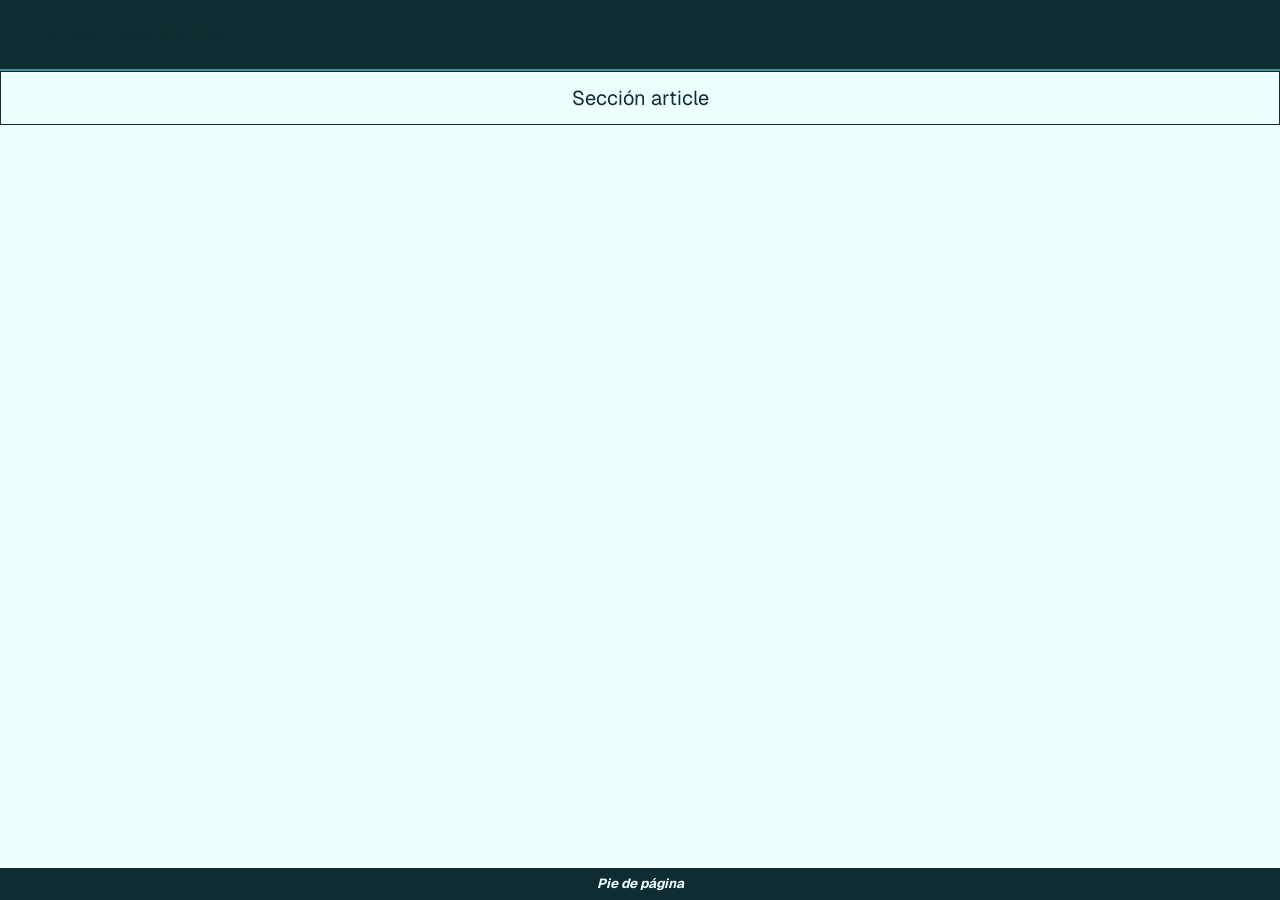
<file: Test/Unit/index.html>
<!DOCTYPE html>
<html>

<head>
	<!-- css -->
	<link rel="stylesheet" type="text/css" href="../../Base/css/IU.css" media="screen" />
	<!-- clases generales -->
	<script type="text/javascript" src="../../Core/Validations_Class.js"></script>
	<script type="text/javascript" src="../../Core/ExternalAccess_class.js"></script>
        <!-- clases dom -->
        <script type="text/javascript" src="../../Core/Dom_table_Class.js"></script>
        <script type="text/javascript" src="../../Core/Dom_Class.js"></script>
        <script type="text/javascript" src="../../Core/DOMFormTableBuilder.js"></script>
        <!-- clases entidades -->
        <script type="text/javascript" src="../../app/persona_Class.js"></script>
    <!-- clases test -->
	<script type="text/javascript" src="./Unit_Test_Class.js"></script>

</head>

<body onload="var entidad=new Unit_Test()">
	
	<header id='header_page' class='bordeado'>Unit Test clase ENTIDAD</header>
	<nav id="titulomenu" class='bordeado'><span onclick="switch_display_mode('div-menu','block');">Opciones de ménu</span>
	</nav>
	<aside id='div-menu'>
		<ol>
		    <li class="opcionmenu"><span onclick="entidad = new Unit_Test();">Test clase persona</span></li>
	  	</ol>
	</aside>
	
    <section id="IU_Test_result" class='bordeado'>
	</section>
    

	<article class='bordeado'>Sección article</article>

	<footer class='bordeado'>Pie de página</footer>

    <script type="text/javascript" src="./init_indexhtml.js"></script>
	
</body>


</html>
</file>
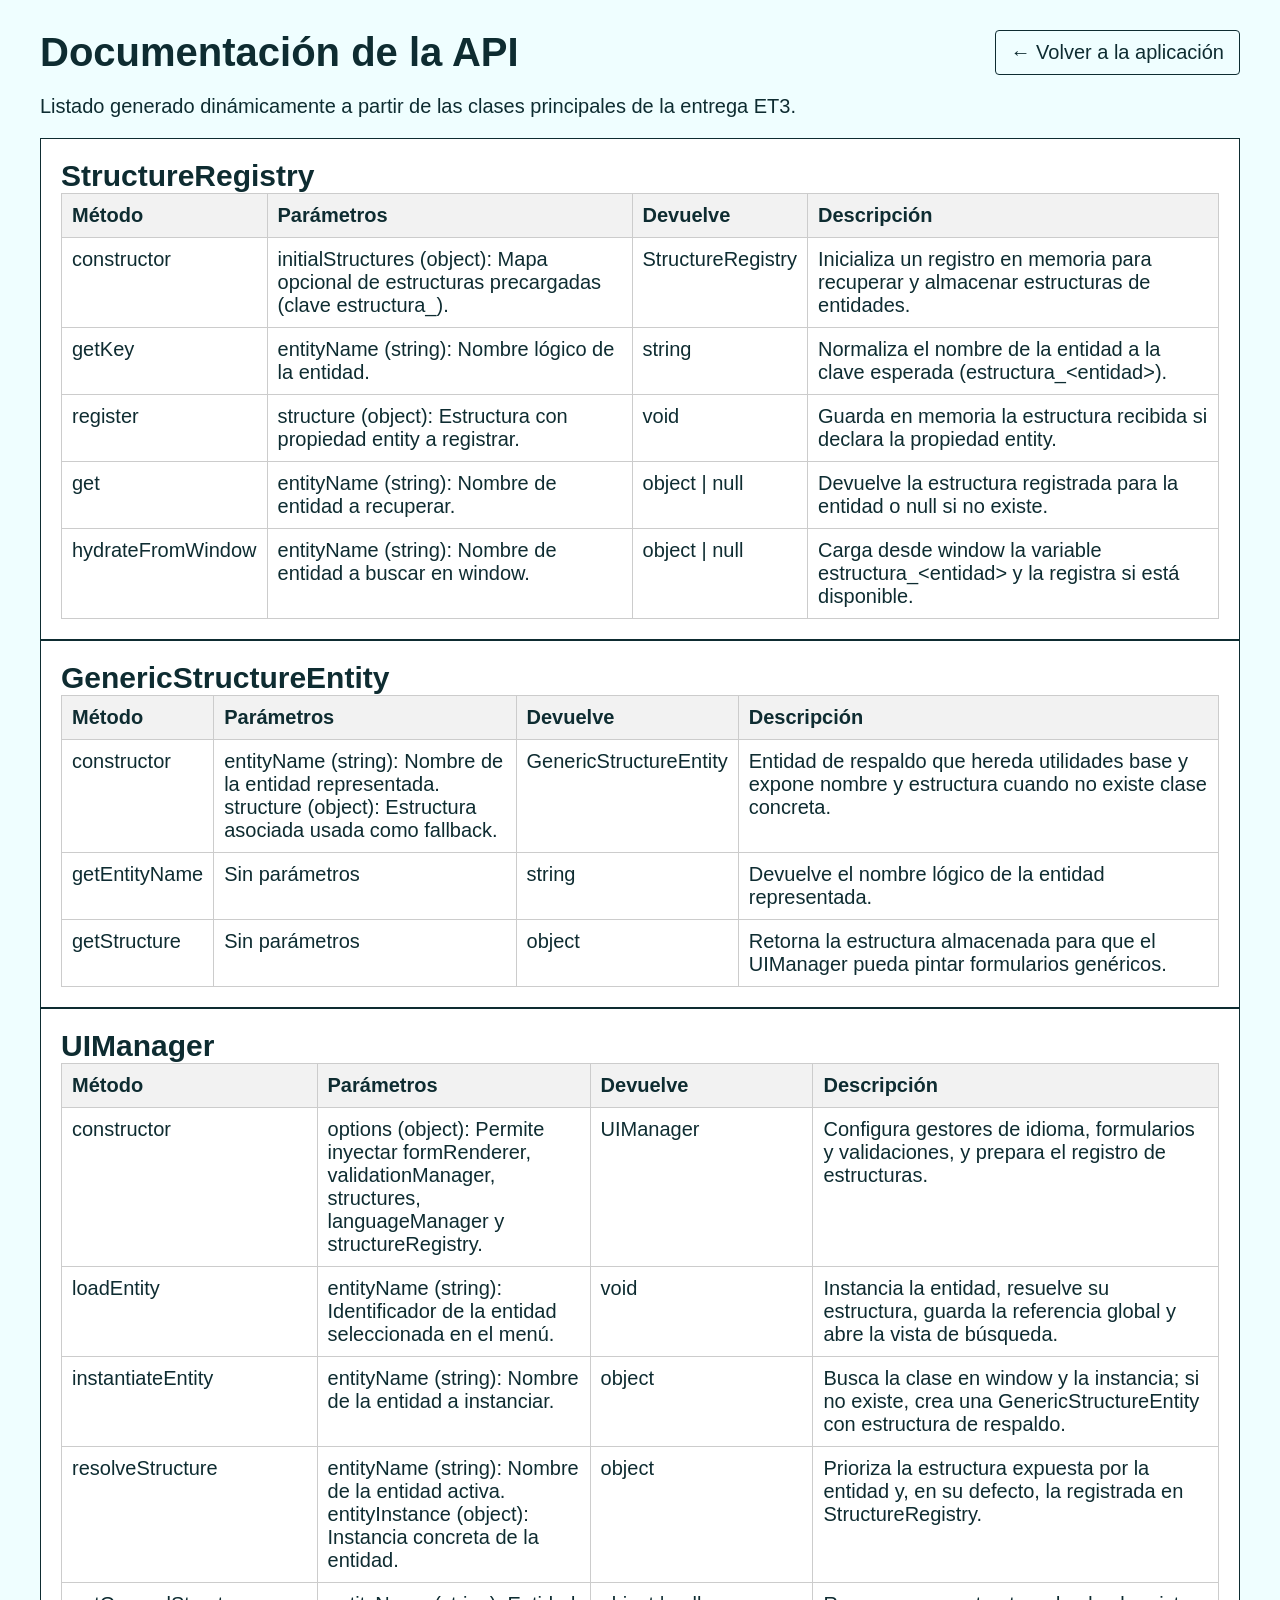
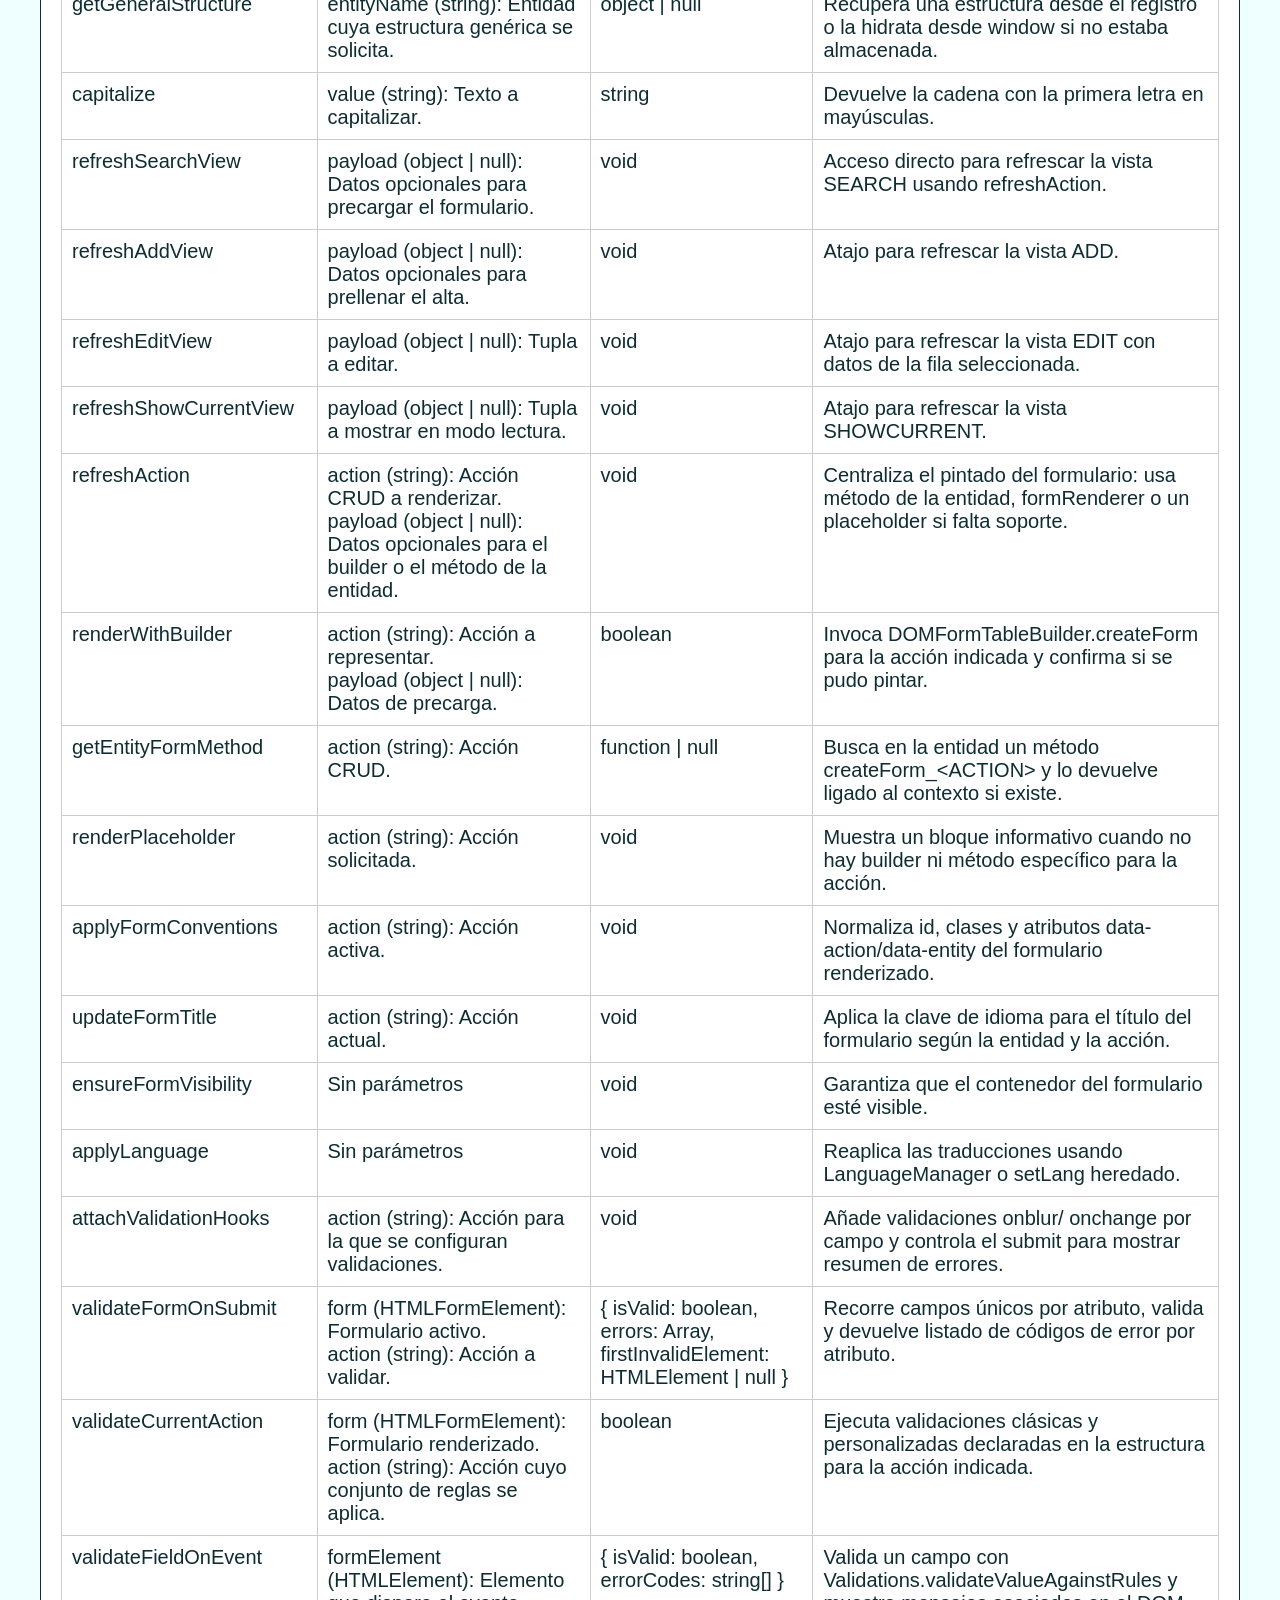
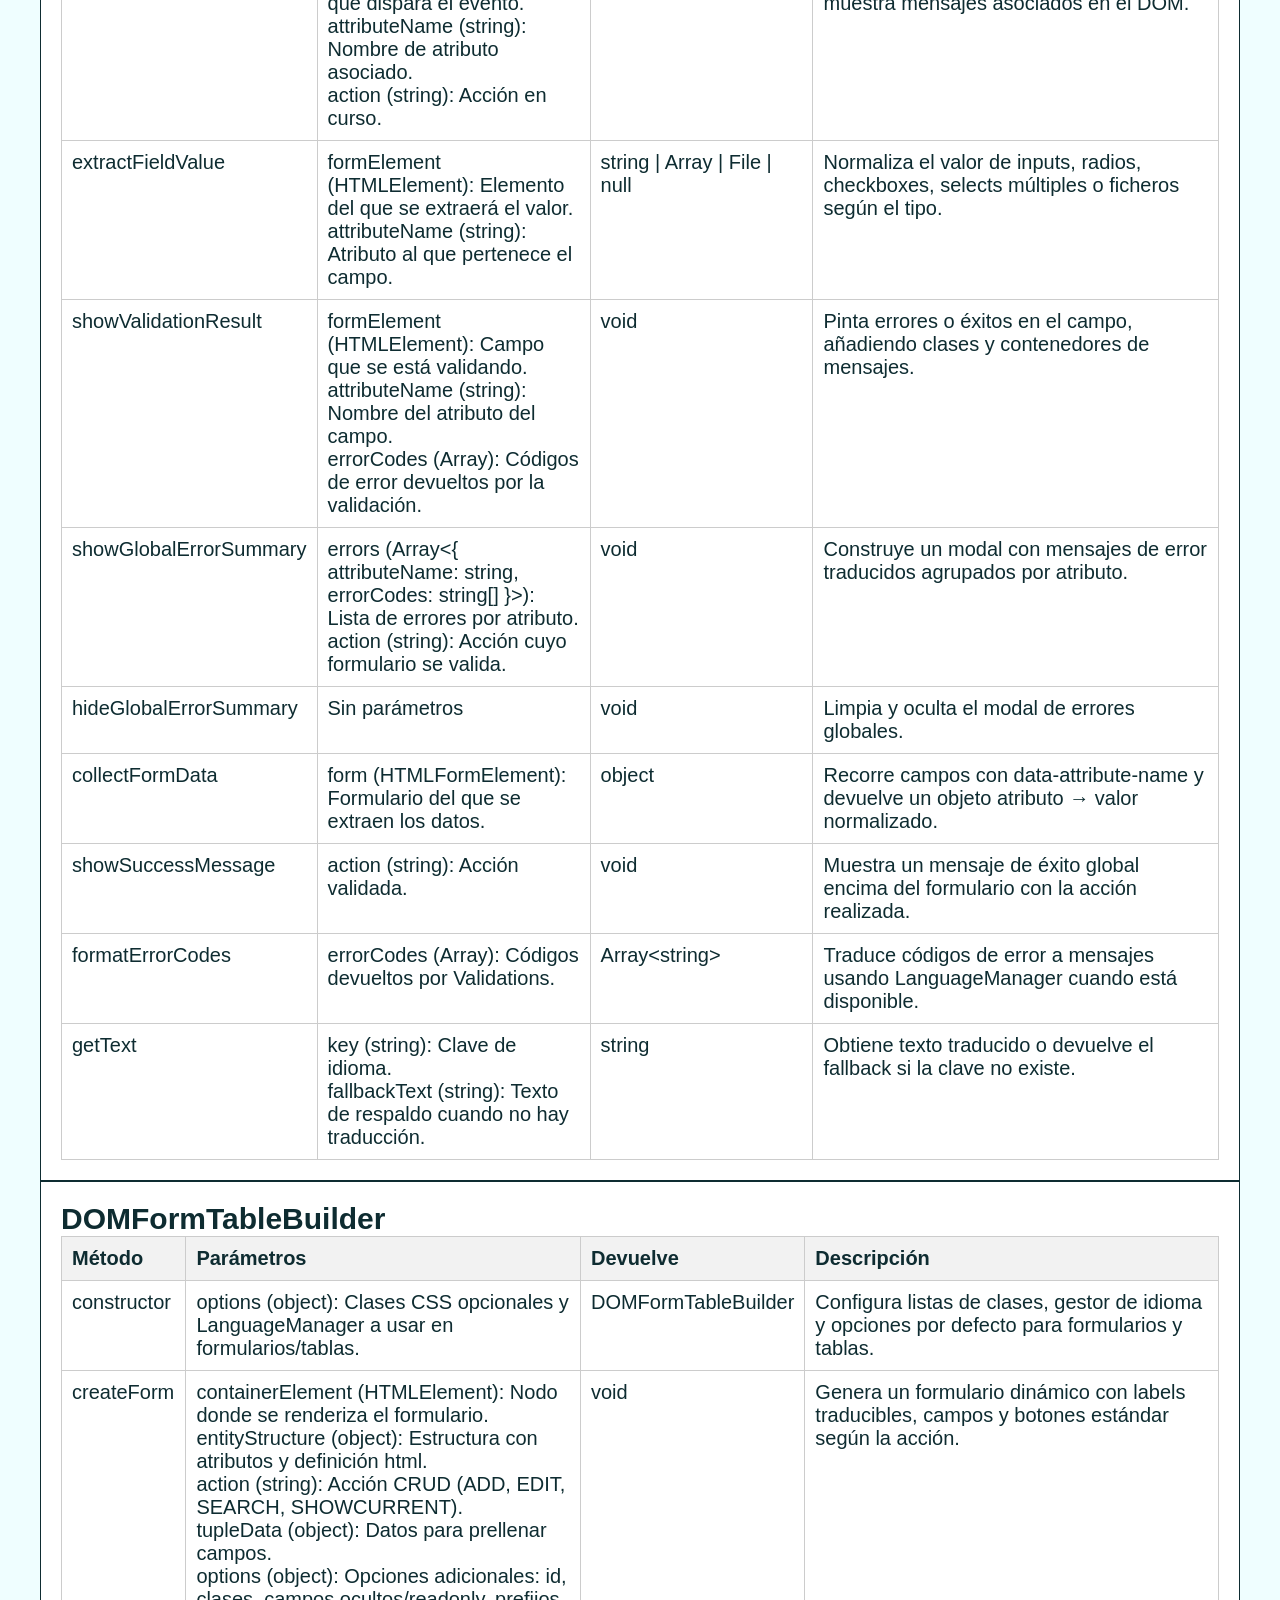
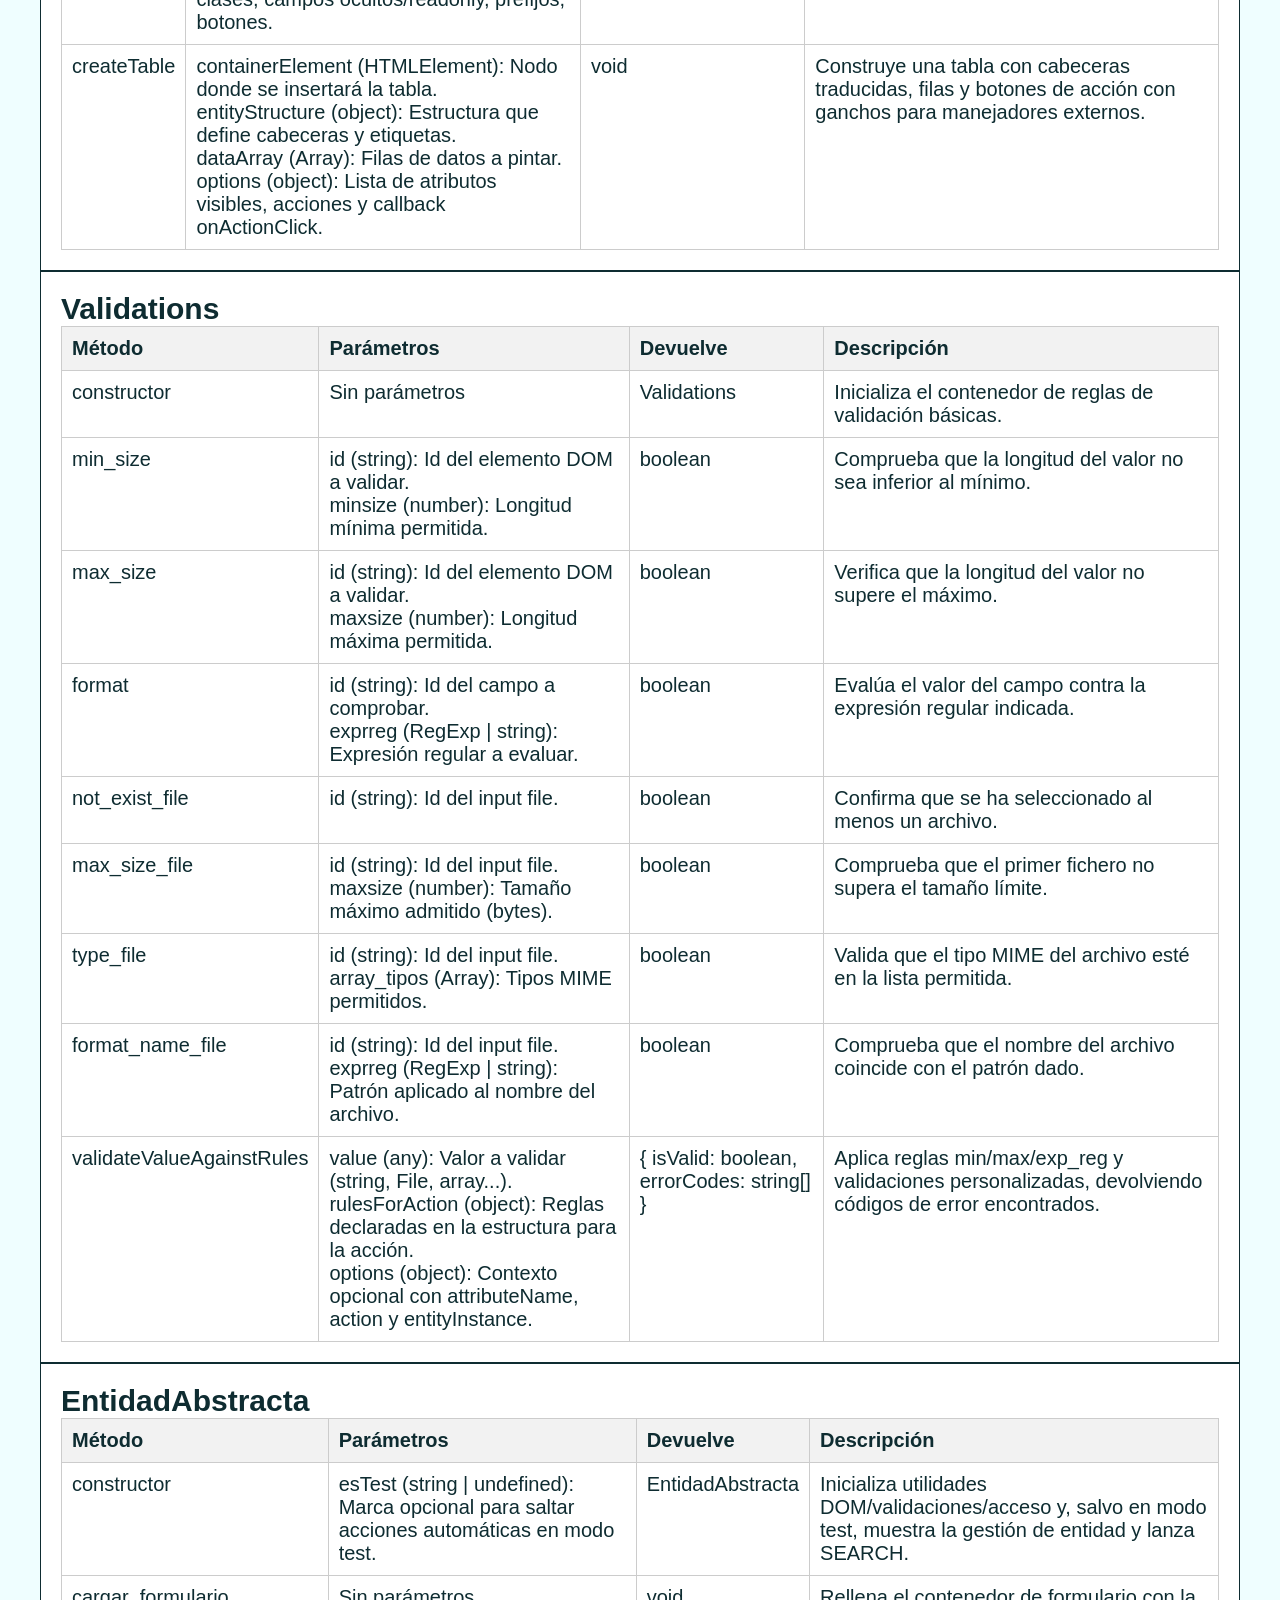
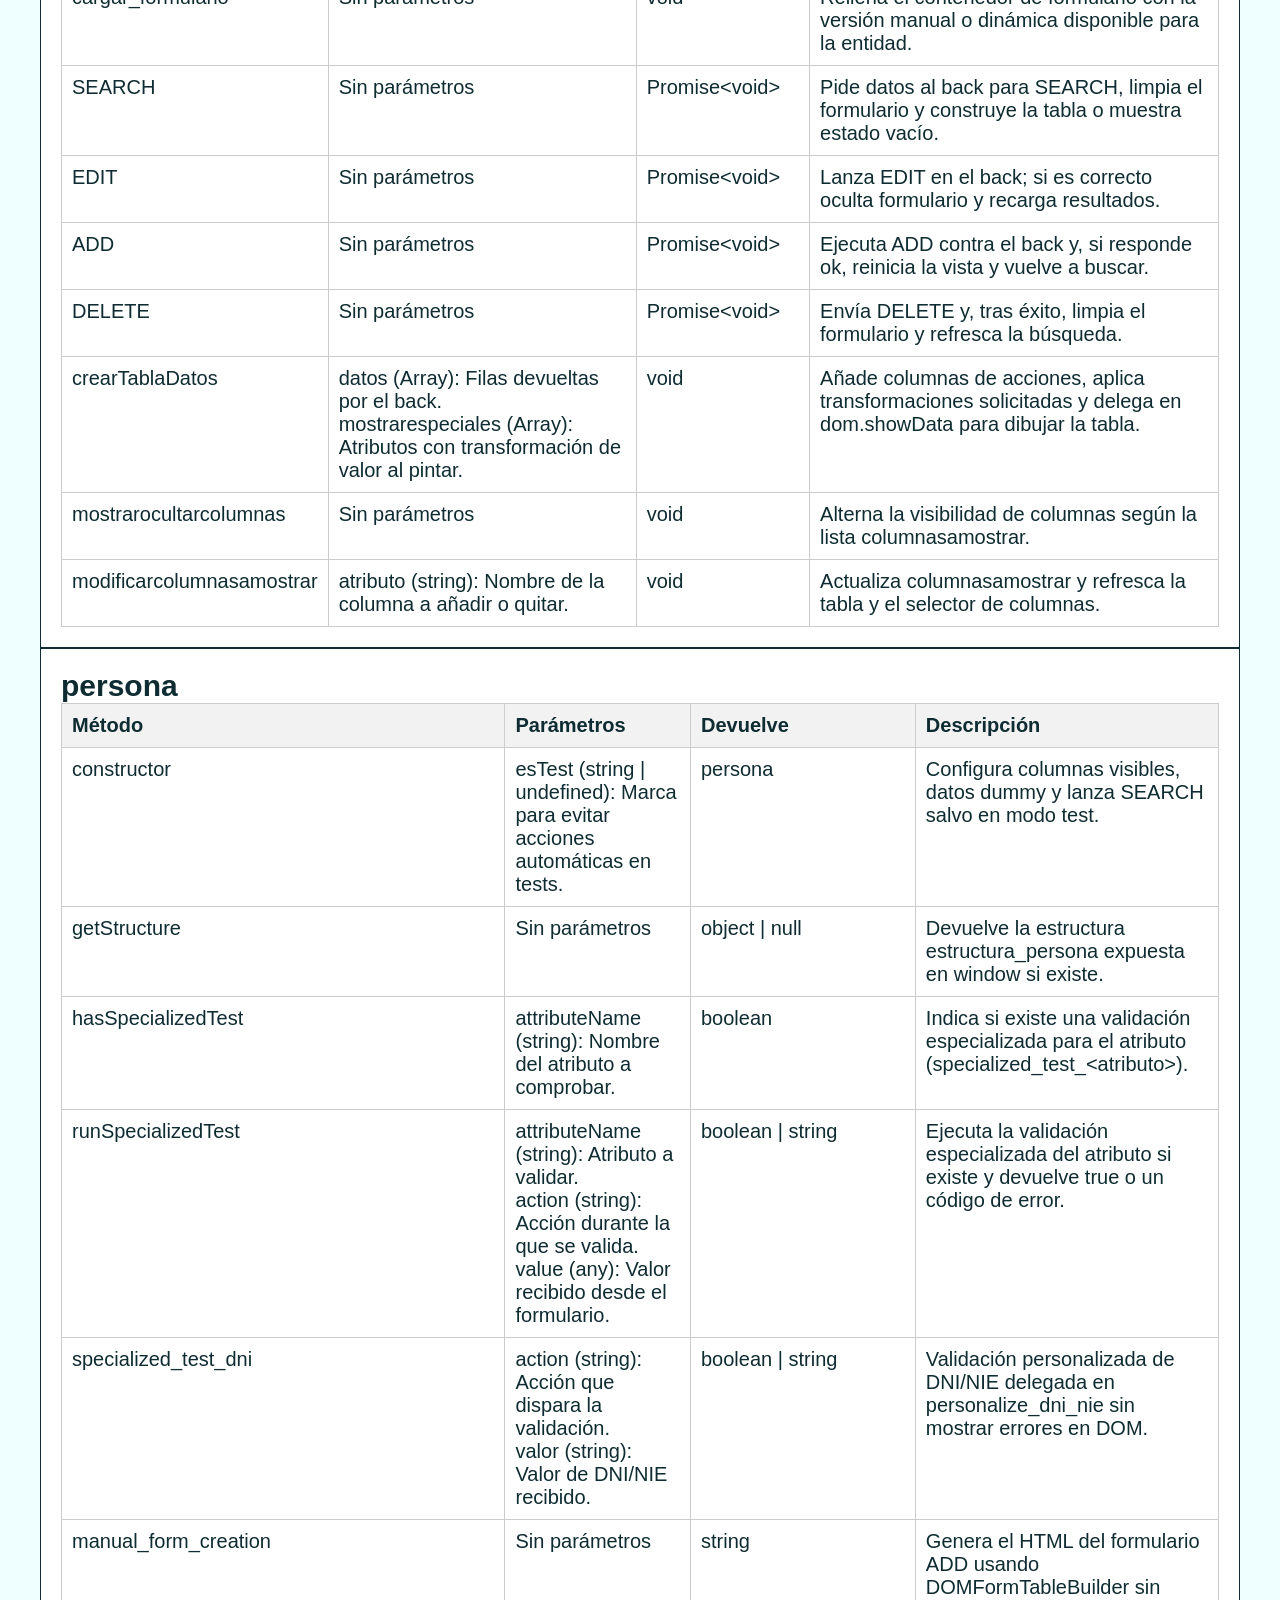
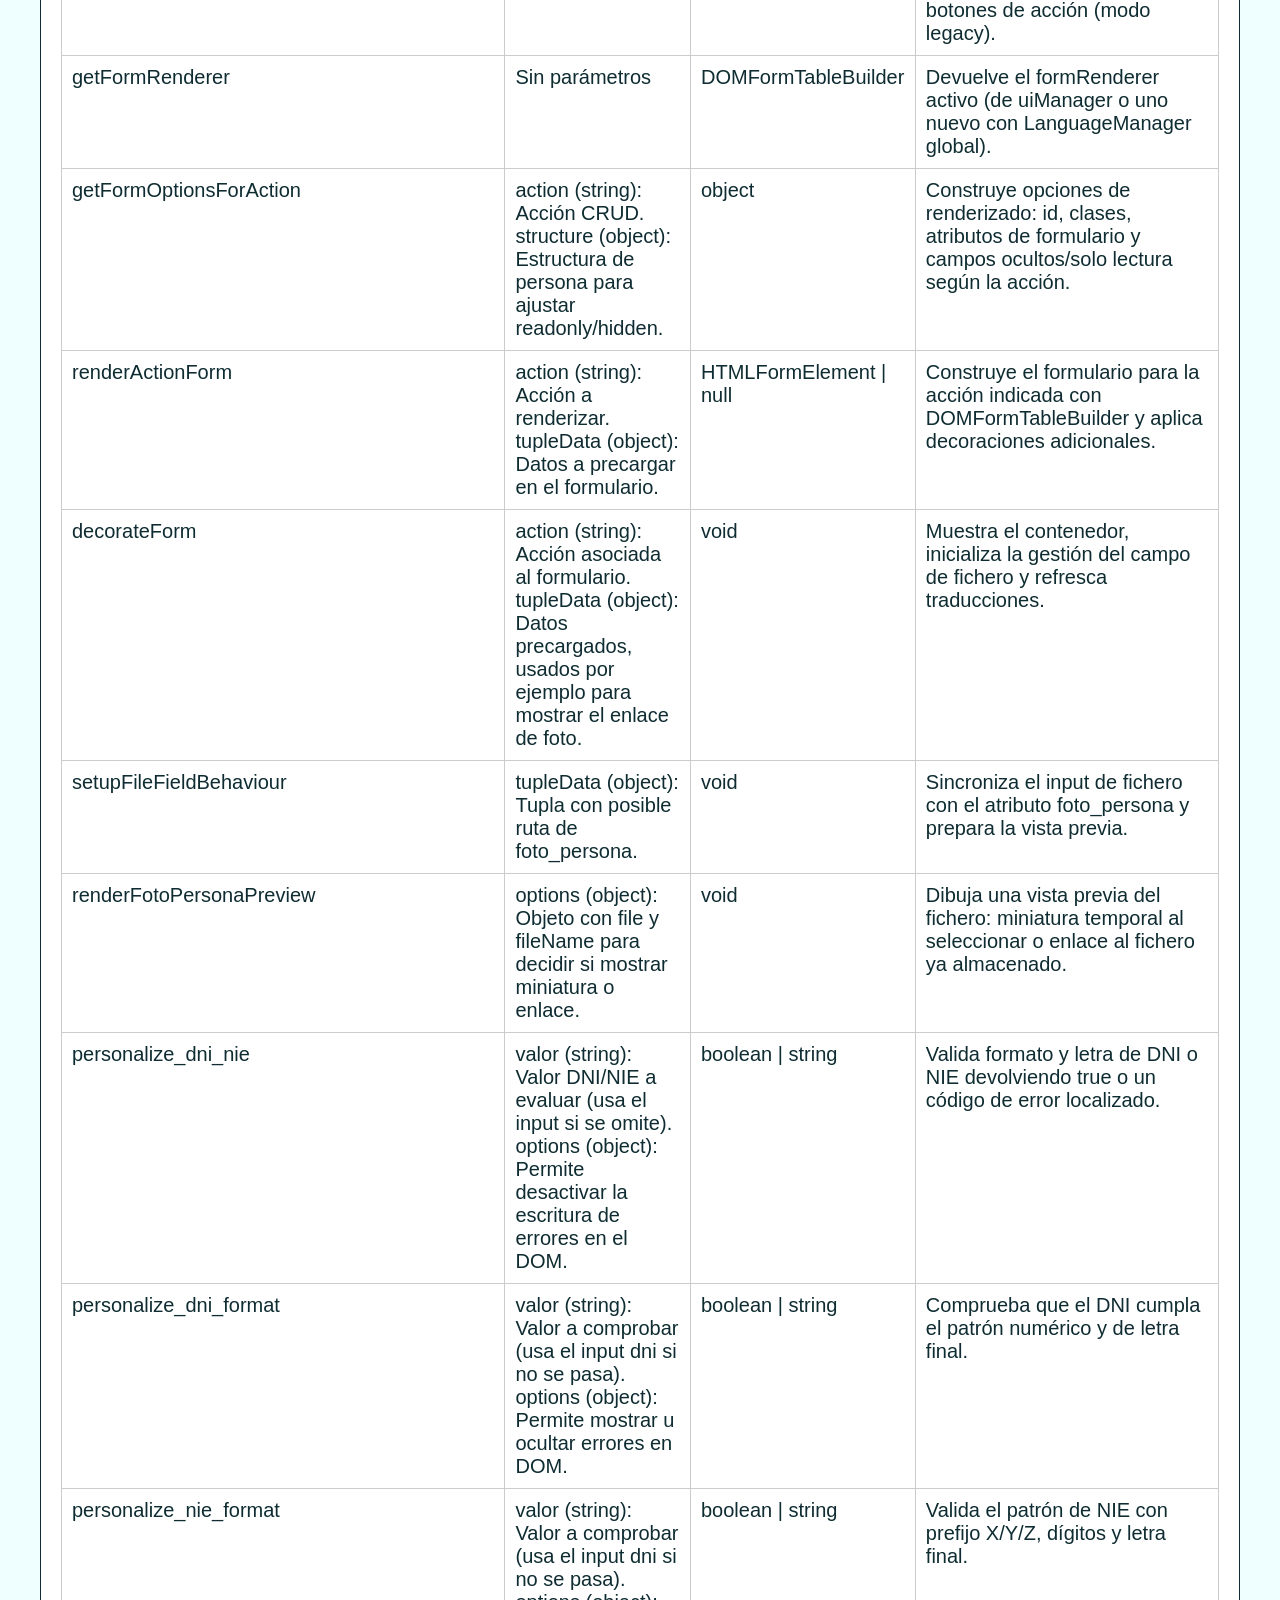
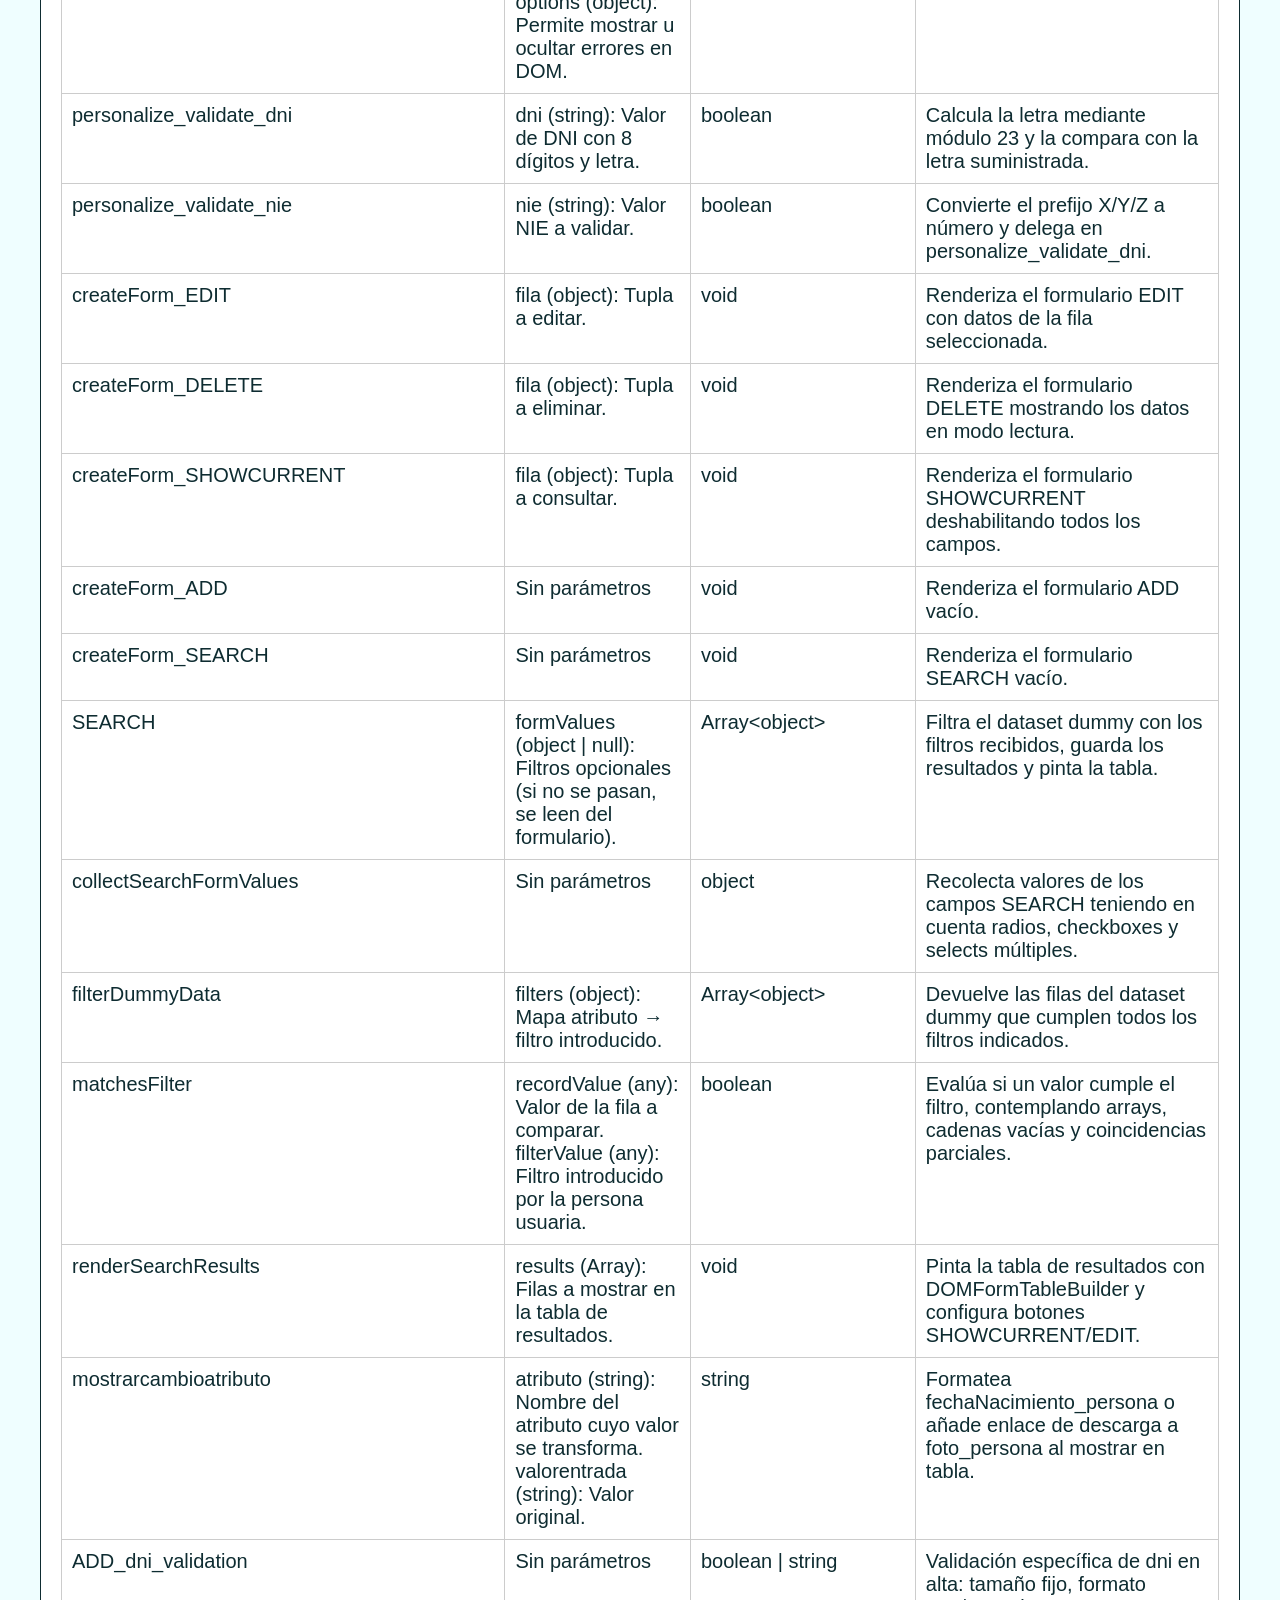
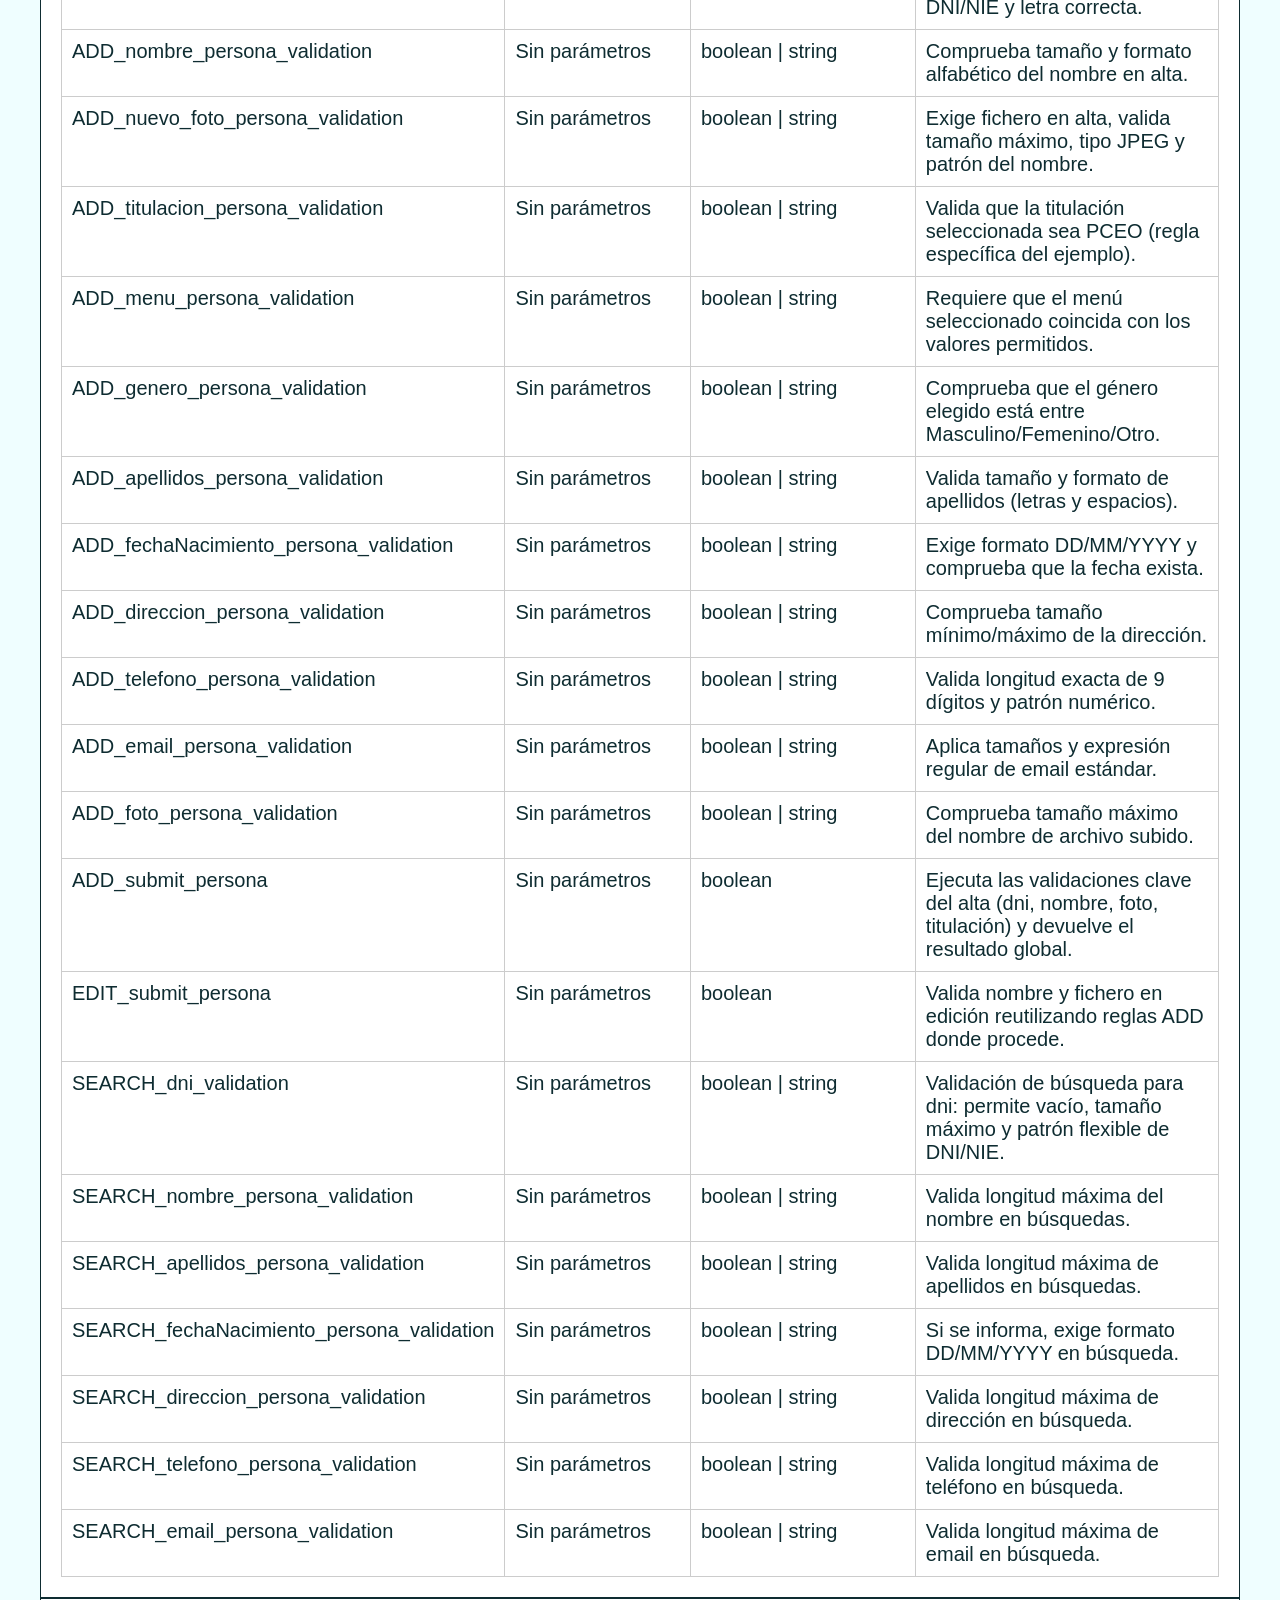
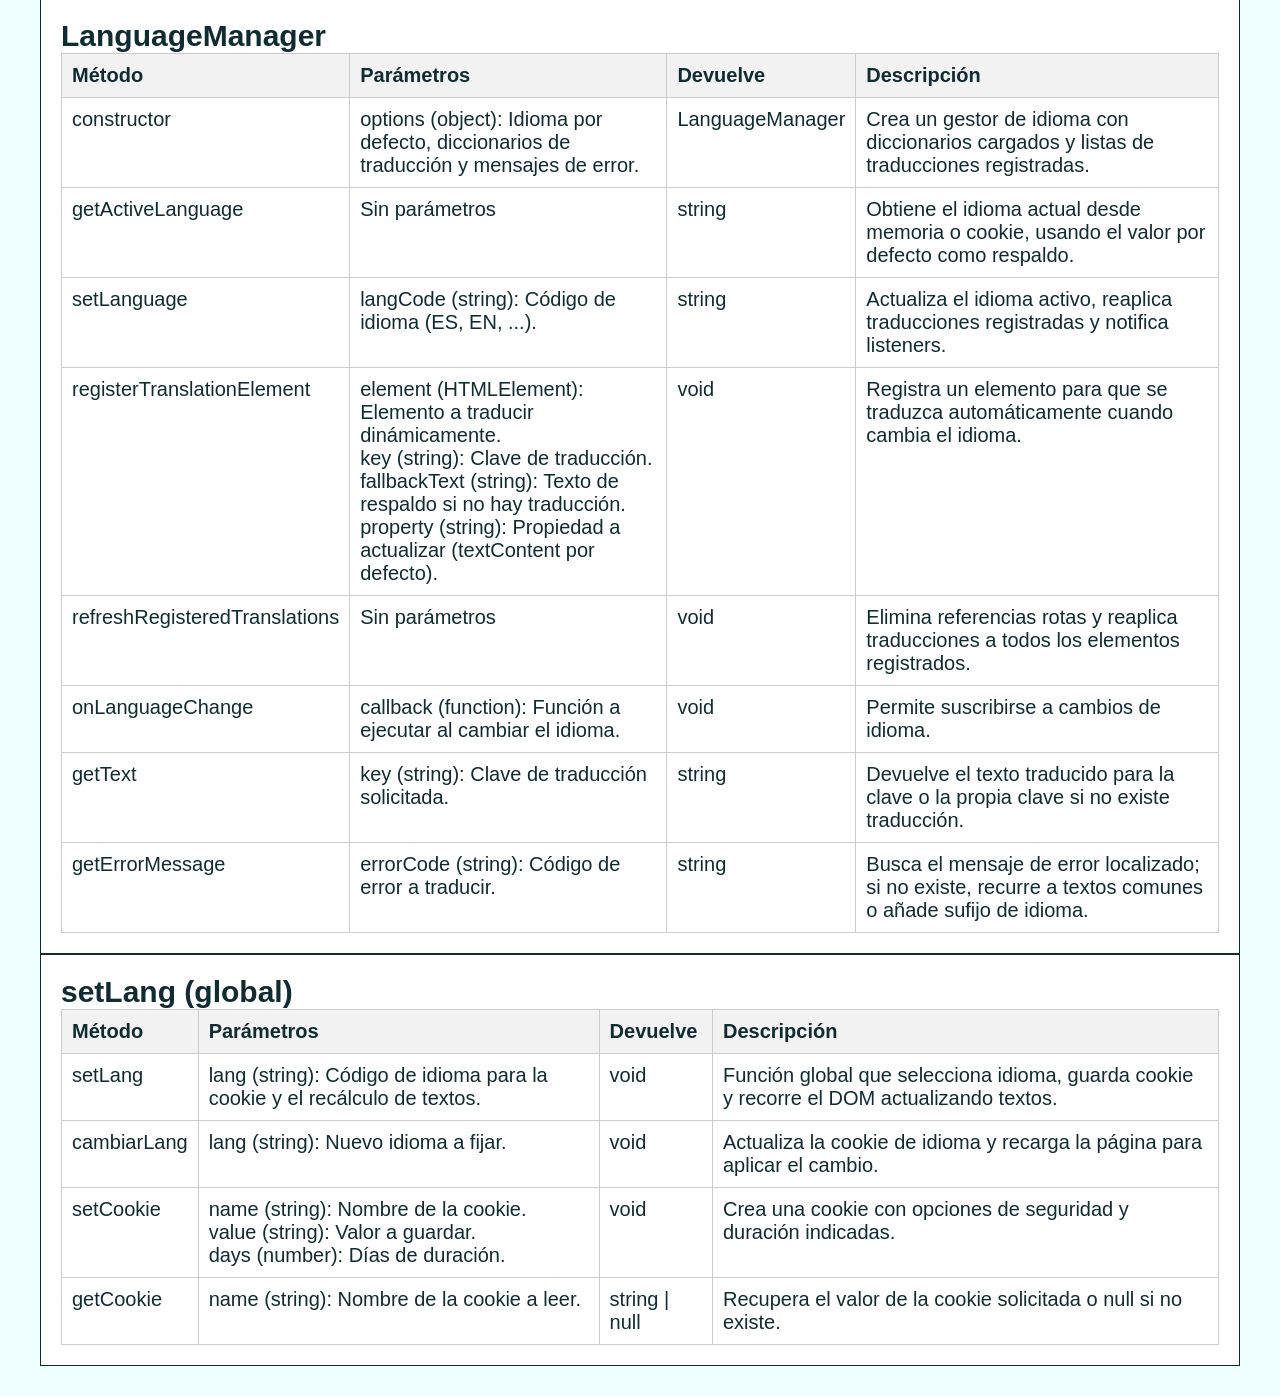
<file: API.html>
<!DOCTYPE html>
<html lang="es">
<head>
    <meta charset="UTF-8" />
    <title>API ET3 - Documentación</title>
    <link rel="stylesheet" type="text/css" href="./Base/css/IU.css" media="screen" />
    <link rel="stylesheet" type="text/css" href="./Base/css/estilo-1.css" media="screen" />
    <link rel="stylesheet" type="text/css" href="./Base/css/estilo-2.css" media="screen" />
    <link rel="stylesheet" type="text/css" href="./Base/css/estilo-tests.css" media="screen" />
    <link rel="stylesheet" type="text/css" href="./app/css/IU.css" media="screen" />
    <style>
        body {
            padding: 1.5rem;
        }
        .api-wrapper {
            max-width: 1200px;
            margin: 0 auto;
            display: flex;
            flex-direction: column;
            gap: 1rem;
        }
        .api-header {
            display: flex;
            justify-content: space-between;
            align-items: center;
            flex-wrap: wrap;
            gap: 0.5rem;
        }
        .api-header h1 {
            margin: 0;
        }
        .api-home-link {
            text-decoration: none;
            padding: 0.5rem 0.75rem;
            border-radius: 4px;
        }
        .api-section {
            padding: 1rem;
            background: #fff;
        }
        .api-section h2 {
            margin-top: 0;
        }
        .api-table {
            width: 100%;
            border-collapse: collapse;
        }
        .api-table th,
        .api-table td {
            border: 1px solid #ccc;
            padding: 0.5rem;
            vertical-align: top;
        }
        .api-table th {
            background-color: #f2f2f2;
            text-align: left;
        }
        .api-empty {
            padding: 1rem;
        }
    </style>
</head>
<body>
    <div class="api-wrapper">
        <header class="api-header">
            <h1 class="api.header.title"></h1>
            <a class="api-home-link bordeado" href="./index.html"></a>
        </header>
        <p class="api-description"></p>
        <section id="api-docs-container"></section>
    </div>

    <script type="text/javascript" src="./locale/idioma.js"></script>
    <script type="text/javascript" src="./app/Textos_ES.js"></script>
    <script type="text/javascript" src="./app/Textos_EN.js"></script>
    <script type="text/javascript" src="./app/Textos_Comunes.js"></script>
    <script type="text/javascript" src="./Core/LanguageManager.js"></script>
    <script type="text/javascript" src="./app/apiDocData.js"></script>
    <script type="text/javascript">
        const apiLanguageManager = new LanguageManager({ defaultLanguage: 'ES' });
        const apiActiveLang = (typeof getCookie === 'function' && getCookie('lang')) || 'ES';
        apiLanguageManager.setLanguage(apiActiveLang);

        function translateStaticApiTexts() {
            const headerTitle = document.querySelector('.api-header h1');
            if (headerTitle) {
                headerTitle.textContent = apiLanguageManager.getText('api.header.title');
            }

            const homeLink = document.querySelector('.api-home-link');
            if (homeLink) {
                homeLink.textContent = apiLanguageManager.getText('api.header.back');
            }

            const description = document.querySelector('.api-description');
            if (description) {
                description.textContent = apiLanguageManager.getText('api.description');
            }

            document.title = apiLanguageManager.getText('api.header.title') || document.title;
        }

        function buildParamsText(params) {
            if (!Array.isArray(params) || params.length === 0) {
                return apiLanguageManager.getText('api.no.params');
            }
            return params.map((param) => {
                const description = param.description ? `: ${param.description}` : '';
                return `${param.name} (${param.type})${description}`;
            }).join('<br>');
        }

        function renderApiDocs(data) {
            const container = document.getElementById('api-docs-container');
            if (!container) return;

            if (!Array.isArray(data) || data.length === 0) {
                container.innerHTML = `<p class="api-empty bordeado">${apiLanguageManager.getText('api.empty')}</p>`;
                return;
            }

            const grouped = data.reduce((acc, item) => {
                if (!acc[item.className]) {
                    acc[item.className] = [];
                }
                acc[item.className].push(item);
                return acc;
            }, {});

            container.innerHTML = '';

            Object.entries(grouped).forEach(([className, methods]) => {
                const section = document.createElement('section');
                section.className = 'api-section bordeado';

                const title = document.createElement('h2');
                title.textContent = className;
                section.appendChild(title);

                const table = document.createElement('table');
                table.className = 'api-table';

                const thead = document.createElement('thead');
                const headerRow = document.createElement('tr');
                [
                    apiLanguageManager.getText('api.table.header.method'),
                    apiLanguageManager.getText('api.table.header.params'),
                    apiLanguageManager.getText('api.table.header.return'),
                    apiLanguageManager.getText('api.table.header.description')
                ].forEach((label) => {
                    const th = document.createElement('th');
                    th.textContent = label;
                    headerRow.appendChild(th);
                });
                thead.appendChild(headerRow);
                table.appendChild(thead);

                const tbody = document.createElement('tbody');
                methods.forEach((method) => {
                    const row = document.createElement('tr');

                    const methodCell = document.createElement('td');
                    methodCell.textContent = method.methodName;
                    row.appendChild(methodCell);

                    const paramsCell = document.createElement('td');
                    paramsCell.innerHTML = buildParamsText(method.params);
                    row.appendChild(paramsCell);

                    const returnCell = document.createElement('td');
                    returnCell.textContent = method.returns || '';
                    row.appendChild(returnCell);

                    const descriptionCell = document.createElement('td');
                    descriptionCell.textContent = method.description || '';
                    row.appendChild(descriptionCell);

                    tbody.appendChild(row);
                });
                table.appendChild(tbody);

                section.appendChild(table);
                container.appendChild(section);
            });
        }

        document.addEventListener('DOMContentLoaded', () => {
            translateStaticApiTexts();
            renderApiDocs(window.apiDocData || []);
        });
    </script>
</body>
</html>
</file>
<file: Base/css/IU.css>
@import url('https://fonts.googleapis.com/css2?family=Geist:wght@100..900&display=swap');

:root {
    --light-color: #EFFEFF;
    --medium-color: #8fb7bc;
    --dark-color: #0E2C31;
    --emphasis-color-1: #4d8c91;
    --emphasis-color-2: #d0f1f4;
    --focus-outline: #f3a712;
    --focus-shadow: rgba(243, 167, 18, 0.35);
}

* {
    color: var(--dark-color);
    font-family: 'Geist', sans-serif;
    padding: 0;
    margin: 0;
    box-sizing: border-box;
}

html {
    font-size: 20px;
}

body {
    background-color: var(--light-color);
    margin: 0;
    padding-bottom: 30pt;
}

.bordeado {
    border: 1px solid var(--dark-color);
}

a,
button,
input,
select,
textarea,
img[role="button"],
#div-menu li span,
nav > span {
    outline: none;
}

a:focus-visible,
button:focus-visible,
input:focus-visible,
select:focus-visible,
textarea:focus-visible,
img[role="button"]:focus-visible,
#div-menu li span:focus-visible,
nav > span:focus-visible {
    outline: 3px solid var(--focus-outline);
    outline-offset: 3px;
    box-shadow: 0 0 0 4px var(--focus-shadow);
    border-radius: 6px;
}

/* Cabecera */
#header_page {
    display: flex;
    flex-direction: row;
    align-items: center;
    background-color: var(--dark-color);
    padding: 16pt;
    border: 0;
    user-select: none;
}

#header_page > span {
    transition: font-size 300ms;
    flex-grow: 1;
    font-size: 40pt;
    text-align: left;
    font-weight: bold;
    color: var(--light-color);
}

@media (max-width: 600pt) {
    #header_page > span {
        font-size: 30pt;
    }
}

#header_page > img {
    width: 30pt;
    height: 30pt;
    padding-left: 5pt;
    padding-right: 5pt;
    cursor: pointer;
    transition-property: width, height, padding;
    transition-duration: 300ms;
    user-select: none;
    -webkit-user-drag: none;
}

#header_page > img:hover {
    width: 40pt;
    height: 40pt;
    padding: 0;
}

#header_page > img:active {
    width: 28pt;
    height: 28pt;
    padding-left: 5pt;
    padding-right: 5pt;
}

/* Navegación y menú */
nav {
    text-align: center;
    padding: 8pt;
    font-size: 16pt;
    background-color: var(--emphasis-color-1);
    border: 0;
    user-select: none;
}

nav > span {
    display: block;
    cursor: pointer;
    text-transform: uppercase;
    font-weight: bold;
}

nav > span:hover {
    text-decoration: underline;
}

#div-menu {
    overflow: hidden;
    padding: 0;
}

#div-menu > ol {
    margin: 0;
    padding: 0;
    border-left: var(--emphasis-color-1) 2pt solid;
    border-right: var(--emphasis-color-1) 2pt solid;
}

#div-menu li {
    margin: 0;
    padding: 0;
    list-style-type: none;
}

#div-menu li span {
    display: block;
    height: 20pt;
    line-height: 20pt;
    transition-property: height, padding-bottom, padding-top;
    transition-duration: 500ms;
    overflow: hidden;
    margin: 0;
    padding-bottom: 8pt;
    padding-top: 8pt;
    padding-left: 20pt;
    border-bottom: var(--emphasis-color-1) 2pt solid;
    cursor: pointer;
    font-size: 14pt;
    user-select: none;
}

#div-menu li:first-child span {
    padding-top: 8pt;
}

#div-menu.hidden li span {
    height: 0;
    padding-bottom: 0;
    padding-top: 0;
    border: 0;
}

#div-menu li span:hover {
    background-color: var(--emphasis-color-2);
}

#div-menu li.disabled span {
    cursor: not-allowed;
    background-color: lightgray;
    color: rgb(52, 52, 52);
}

/* Encabezado de gestión */
#title_page {
    text-align: center;
    font-size: 20pt;
    text-decoration: underline;
    padding: 10pt;
    border: 0;
    user-select: none;
}

#IU_manage_head {
    display: flex;
    flex-direction: column;
    background-color: var(--emphasis-color-2);
    border: 2pt solid var(--emphasis-color-1);
    border-top: 0;
    padding: 10pt;
}

#add_search_columns {
    display: grid;
    grid-template-columns: 40pt 40pt 40pt 40pt auto 100pt;
    grid-template-areas: "add search test_unit test select_title select_cols";
    row-gap: 10pt;
    place-items: center;
    position: relative;
}

#add_search_columns > label {
    grid-area: select_title;
    text-align: right;
    width: 100%;
    margin-right: 10pt;
    font-weight: bold;
    user-select: none;
}

#add_search_columns > label::after {
    content: ":";
}

#add_search_columns > select {
    grid-area: select_cols;
    position: absolute;
    top: 10pt;
    transition: height 0.3s;
    height: 16pt;
    padding: 2pt;
    min-width: 105pt;
    overflow-y: scroll;
    z-index: 10;
    background-color: var(--light-color);
    border: 2pt solid var(--emphasis-color-1);
    user-select: none;
}

#add_search_columns > select:hover {
    height: 100pt;
}

#add_search_columns > img {
    cursor: pointer;
    transition: transform 0.3s;
    user-select: none;
    -webkit-user-drag: none;
}

#add_search_columns > img:hover {
    transform: scale(1.2);
}

#add_search_columns > img:active {
    transform: scale(0.9);
}

#botonADD { grid-area: add; }
#botonSEARCH { grid-area: search; }
#botonTEST_UNIT { grid-area: test_unit; width: 30pt; height: 30pt; }
#botonTEST_DATA { grid-area: test; width: 30pt; height: 30pt; }

article {
    border: 2pt solid var(--emphasis-color-1);
    border-top: 0;
    text-align: center;
    padding: 10pt;
}

article::selection {
    background-color: var(--dark-color);
    color: var(--light-color);
}

footer {
    position: fixed;
    bottom: 0;
    left: 0;
    width: 100%;
    padding: 5pt;
    border: 0;
    background-color: var(--dark-color);
    color: var(--light-color);
    text-align: center;
    font-style: italic;
    font-weight: bold;
    font-size: 10pt;
    user-select: none;
}

/* Tablas de gestión */
#IU_manage_table {
    width: 100%;
    border: 2pt solid var(--emphasis-color-1);
    border-top: 0;
    box-sizing: border-box;
    overflow: auto;
}

#IU_manage_table table {
    width: 100%;
    border: 6pt solid var(--light-color);
    border-collapse: collapse;
}

#IU_manage_table th {
    padding: 10pt;
    background-color: var(--dark-color);
    color: var(--light-color);
    user-select: none;
}

#IU_manage_table th:first-child { border-top-left-radius: 10pt; }
#IU_manage_table th:last-child { border-top-right-radius: 10pt; }

#IU_manage_table tr td {
    text-align: center;
    transition: background-color 0.1s;
    position: relative;
}

#IU_manage_table tr td img {
    transition: transform 0.3s;
    transform: scale(0.8);
    cursor: pointer;
    user-select: none;
    -webkit-user-drag: none;
}

#IU_manage_table tr td img:hover { transform: scale(1.0); }
#IU_manage_table tr td img:active { transform: scale(0.72); }

#IU_manage_table tr td a {
    position: absolute;
    top: 1pt;
    right: 0;
}

#IU_manage_table tr td:has(a) {
    padding-right: 36pt;
}

#IU_manage_table tr:nth-child(even) { background-color: var(--emphasis-color-2); }
#IU_manage_table tr:hover td { background-color: var(--medium-color); }
#IU_manage_table tr:last-child td:first-child { border-bottom-left-radius: 10pt; }
#IU_manage_table tr:last-child td:last-child { border-bottom-right-radius: 10pt; }
#IU_manage_table tr::selection {
    background-color: var(--dark-color);
    color: var(--light-color);
}

/* Formularios y modales */
#Div_IU_form { border: 0; }

.div_IU_form {
    width: 100%;
    height: 100%;
    position: fixed;
    background-color: rgba(250, 249, 249, 0.95);
    top: 0;
    left: 0;
    z-index: 10;
}

.contenidoForm {
    background: rgba(217, 213, 213, 0.95);
    position: absolute;
    z-index: 20;
    border-radius: 20pt;
    width: min(600pt, 90%);
    height: 78.5%;
    margin-top: 6%;
    margin-left: 5%;
    border: 1px solid var(--dark-color);
    overflow: auto;
    scroll-behavior: smooth;
    display: flex;
    flex-direction: column;
    align-items: start;
    justify-content: space-between;
    box-shadow: 0 4pt 8pt 0 rgba(0, 0, 0, 0.2);
    background-color: var(--light-color);
}

.formulario {
    top: 20px;
    position: relative;
    left: 20px;
}

.class_titulo_form {
    position: relative;
    height: 15%;
    width: 100%;
    background: var(--dark-color);
    color: var(--light-color);
    box-shadow: 0 4pt 8pt 0 rgba(0, 0, 0, 0.4);
}

#class_contenido_titulo_form {
    left: 50%;
    position: absolute;
    top: 50%;
    transform: translate(-50%, -50%);
    font-weight: bold;
    font-size: 18pt;
    text-align: center;
    user-select: none;
}

.contenidoForm #contenedor_IU_form {
    width: 100%;
    max-height: 72%;
    overflow: auto;
}

.contenidoForm form {
    top: 0;
    left: 0;
    padding: 20pt;
    box-sizing: border-box;
    display: flex;
    flex-direction: column;
    align-items: center;
}

.contenidoForm label {
    width: 100%;
    margin-top: 10pt;
    margin-bottom: 5pt;
    font-weight: bold;
    user-select: none;
}

.contenidoForm label::after {
    content: ":";
}

.contenidoForm input,
.contenidoForm select,
.contenidoForm textarea {
    width: 100%;
    padding: 5pt;
    padding-left: 15pt;
    margin-top: 5pt;
    margin-bottom: 5pt;
    border: 2pt solid var(--emphasis-color-1);
    border-radius: 20pt;
    box-sizing: border-box;
    font-size: 14pt;
}

.contenidoForm input[type="file"] {
    padding-left: 10pt;
    font-size: 12pt;
    background-color: var(--light-color);
    cursor: pointer;
    user-select: none;
}

.contenidoForm textarea {
    resize: vertical;
}

.checkbox_group,
.radio_group {
    display: flex;
    flex-direction: row;
    align-items: center;
    justify-content: flex-start;
    width: 100%;
    margin-left: 30pt;
    margin-top: 10pt;
}

.checkbox_group *,
.radio_group * {
    width: auto;
}

.checkbox_group input[type="checkbox"],
.checkbox_group input[type="radio"],
.radio_group input[type="checkbox"],
.radio_group input[type="radio"] {
    --size: 20pt;
    margin: 0;
    padding: 0;
    border: 0;
    width: var(--size);
    height: var(--size);
    appearance: none;
    transition: transform 0.3s;
    position: relative;
}

.checkbox_group input[type="checkbox"]::before,
.checkbox_group input[type="radio"]::before,
.radio_group input[type="checkbox"]::before,
.radio_group input[type="radio"]::before {
    position: absolute;
    content: "";
    top: 0;
    left: 0;
    width: var(--size);
    height: var(--size);
    box-sizing: border-box;
    border: 2pt solid var(--emphasis-color-1);
}

.checkbox_group input[type="checkbox"]::before,
.radio_group input[type="checkbox"]::before {
    border-radius: 4pt;
}

.checkbox_group input[type="radio"]::before,
.radio_group input[type="radio"]::before {
    border-radius: 50%;
}

.checkbox_group input[type="checkbox"]::after,
.radio_group input[type="checkbox"]::after,
.checkbox_group input[type="radio"]::after,
.radio_group input[type="radio"]::after {
    position: absolute;
    content: "✓";
    text-align: center;
    top: 0;
    left: 0;
    width: var(--size);
    height: var(--size);
    opacity: 0;
    z-index: -4;
}

.checkbox_group input[type="checkbox"]::after,
.radio_group input[type="checkbox"]::after {
    font-size: calc(var(--size) - 6pt);
    color: var(--light-color);
    background-color: var(--emphasis-color-1);
    border-radius: 4pt;
}

.checkbox_group input[type="radio"]::after,
.radio_group input[type="radio"]::after {
    content: "●";
    font-size: calc(var(--size) - 3.5pt);
    color: var(--emphasis-color-1);
    background-color: var(--light-color);
    border-radius: 50%;
}

.checkbox_group input[type="checkbox"]:checked::after,
.radio_group input[type="checkbox"]:checked::after,
.checkbox_group input[type="radio"]:checked::after,
.radio_group input[type="radio"]:checked::after {
    opacity: 1;
}

.checkbox_group input[type="checkbox"]:focus,
.radio_group input[type="checkbox"]:focus,
.checkbox_group input[type="radio"]:focus,
.radio_group input[type="radio"]:focus {
    outline: none;
    transform: scale(1.2);
}

.checkbox_group input[type="checkbox"]:focus::before,
.radio_group input[type="checkbox"]:focus::before,
.checkbox_group input[type="radio"]:focus::before,
.radio_group input[type="radio"]:focus::before {
    border-color: var(--dark-color);
}

.checkbox_group input[type="checkbox"]:hover,
.radio_group input[type="checkbox"]:hover,
.checkbox_group input[type="radio"]:hover,
.radio_group input[type="radio"]:hover {
    transform: scale(1.2);
}

.checkbox_group input[type="checkbox"]:active,
.radio_group input[type="checkbox"]:active,
.checkbox_group input[type="radio"]:active,
.radio_group input[type="radio"]:active {
    transform: scale(0.9);
}

.checkbox_group label,
.radio_group label {
    margin-left: 10pt;
    user-select: none;
}

.checkbox_group label::after,
.radio_group label::after {
    content: "";
}

.contenidoForm a {
    font-style: italic;
    color: red;
}

.contenidoForm > img,
.contenidoForm a:has(img) {
    align-self: center;
    background-color: var(--emphasis-color-2);
    box-shadow: 0 4pt 8pt 0 rgba(0, 0, 0, 0.2);
    padding: 30pt;
    padding-bottom: 3pt;
    padding-top: 0pt;
    margin-bottom: 10pt;
    border-radius: 10pt;
    cursor: pointer;
    user-select: none;
    -webkit-user-drag: none;
    transition: transform 0.3s;
}

.contenidoForm > img:hover,
.contenidoForm a:has(img):hover {
    transform: scale(1.1);
}

.contenidoForm a:has(img) {
    width: 50%;
    display: flex;
    justify-content: center;
    align-items: center;
}

#div_boton {
    width: 100%;
    display: grid;
    place-items: center;
}

#div_boton button {
    width: 80%;
    border: 0;
    border-radius: 20pt;
    margin-top: 10pt;
    box-shadow: 0 4pt 8pt 0 rgba(0, 0, 0, 0.2);
    background-color: var(--emphasis-color-2);
    cursor: pointer;
    transition: transform 0.3s;
}

#div_boton button:hover {
    transform: scale(1.03);
}

/* Modal de errores */
#error_action_modal {
    position: fixed;
    z-index: 9999;
    display: none;
    border: 3px solid var(--dark-color);
    border-radius: 10px;
    background-color: white;
    padding: 10px;
    top: 50%;
    left: 50%;
    transform: translate(-50%, -50%);
}

#modal_action_overlay {
    position: fixed;
    top: 0;
    left: 0;
    width: 100%;
    height: 100%;
    background-color: rgba(0, 0, 0, 0.5);
    display: none;
    z-index: 9998;
}

/* Bloque de datos del equipo */
#team-data-section {
    margin: 1rem 0;
    padding: 1rem;
    background-color: #f5f7fb;
}

#team-data-section h2 {
    margin: 0 0 10px 0;
}

.team-data__table {
    width: 100%;
    border-collapse: collapse;
    background-color: #fff;
}

.team-data__table th,
.team-data__table td {
    padding: 8px 12px;
    text-align: left;
    border: 1px solid #ccc;
}

.team-data__table th {
    background: #e7ebf3;
    font-weight: bold;
}

.team-data__empty {
    font-style: italic;
    color: #555;
}

.team-data__header {
    display: flex;
    align-items: center;
    gap: 0.5rem;
    color: #2c3e50;
}

.team-data__wrapper {
    border: 1px solid #d0d3da;
    border-radius: 8px;
    background: #ffffff;
    box-shadow: 0 1px 4px rgba(0, 0, 0, 0.05);
    padding: 0.75rem;
}

.team-data__wrapper {
    overflow-x: auto;
}

/* Formatos genéricos de formularios de entidad */
.entity-form-container {
    margin: 1.5rem auto;
    padding: 1.25rem;
    max-width: 1100px;
    background: #f7f7f7;
    border: 1px solid #d0d3da;
    border-radius: 8px;
    box-shadow: 0 2px 6px rgba(0, 0, 0, 0.08);
}

.entity-form-header {
    display: flex;
    align-items: center;
    justify-content: space-between;
    gap: 0.75rem;
    margin-bottom: 1rem;
    padding-bottom: 0.5rem;
    border-bottom: 1px solid #dcdfe6;
    color: #2c3e50;
}

.entity-form-grid {
    display: grid;
    grid-template-columns: repeat(auto-fit, minmax(280px, 1fr));
    gap: 0.85rem 1rem;
    align-items: start;
}

.entity-form-field label {
    display: block;
    font-weight: 600;
    color: #2c3e50;
    margin-bottom: 0.3rem;
}

.entity-form-field input,
.entity-form-field select,
.entity-form-field textarea {
    width: 100%;
    padding: 0.55rem 0.65rem;
    border: 1px solid #c7ccd6;
    border-radius: 4px;
    font-size: 0.95rem;
    background-color: #fff;
    transition: border-color 0.2s ease, box-shadow 0.2s ease;
}

.entity-form-field input:focus,
.entity-form-field select:focus,
.entity-form-field textarea:focus {
    border-color: #4a90e2;
    box-shadow: 0 0 0 2px rgba(74, 144, 226, 0.15);
    outline: none;
}

.entity-form-actions {
    display: flex;
    flex-wrap: wrap;
    gap: 0.75rem;
    justify-content: flex-end;
    margin-top: 1.25rem;
}

.entity-form-actions .btn-secondary {
    background: #f0f2f5;
    color: #2c3e50;
    border: 1px solid #d0d3da;
}

.input-error,
.input-error input,
.input-error select,
.input-error textarea {
    border-color: #c0392b !important;
    background-color: #fff5f5;
}

.input-ok,
.input-ok input,
.input-ok select,
.input-ok textarea {
    border-color: #27ae60;
    background-color: #f4fff8;
}

.field-error-message {
    margin-top: 0.25rem;
    color: #c0392b;
    font-size: 0.9rem;
}

.form-error-summary {
    margin: 0.5rem 0 1rem 0;
    padding: 0.75rem;
    border: 1px solid #c0392b;
    background: #fff1f0;
    border-radius: 6px;
    color: #7a1c13;
}

/* Tablas de resultados genéricas */
.entity-results-table {
    width: 100%;
    border-collapse: collapse;
    margin: 1rem 0;
    background: #fff;
    border: 1px solid #d0d3da;
}

.entity-results-table th,
.entity-results-table td {
    padding: 0.65rem 0.75rem;
    border: 1px solid #e1e4ea;
    text-align: left;
    color: #2c3e50;
}

.entity-results-table th {
    background: #eef2f7;
    font-weight: 700;
}

.entity-results-table tbody tr:nth-child(2n) {
    background: #fafbfc;
}

.entity-results-table tbody tr:hover {
    background: #f1f5fb;
}

/* API */
.api-docs {
    max-width: 1100px;
    margin: 1.5rem auto;
    padding: 1.5rem;
    border: 1px solid #d0d3da;
    border-radius: 8px;
    background: #f9fafa;
}

.api-docs h1,
.api-docs h2,
.api-docs h3 {
    color: #2c3e50;
    margin-top: 0;
}

.api-docs__section {
    padding: 1rem;
    margin-bottom: 1rem;
    border-radius: 6px;
    background: #ffffff;
    border: 1px solid #e1e4ea;
    box-shadow: 0 1px 3px rgba(0, 0, 0, 0.04);
}

.api-docs__table {
    width: 100%;
    border-collapse: collapse;
    margin-top: 0.5rem;
}

.api-docs__table th,
.api-docs__table td {
    border: 1px solid #e1e4ea;
    padding: 0.5rem 0.65rem;
    text-align: left;
    font-size: 0.95rem;
}

.api-docs__table th {
    background: #eef2f7;
    font-weight: 700;
}

.api-docs__badge {
    display: inline-block;
    padding: 0.2rem 0.5rem;
    border-radius: 999px;
    background: #e7ebf3;
    color: #2c3e50;
    font-size: 0.85rem;
}

/* Bloques de test */
#Div_IU_Test,
#IU_Test_result {
    width: 100%;
    border: 0;
    box-sizing: border-box;
    overflow: auto;
}

#Div_IU_Test *,
#IU_Test_result * {
    font-family: monospace;
    font-size: 12pt;
}

#Div_IU_Test img,
#IU_Test_result img {
    position: fixed;
    right: 18pt;
    top: 5pt;
    background-color: var(--emphasis-color-2);
    box-shadow: 0 4pt 8pt 0 rgba(0, 0, 0, 0.2);
    padding: 30pt;
    padding-bottom: 3pt;
    padding-top: 0pt;
    border-radius: 10pt;
    cursor: pointer;
    user-select: none;
    -webkit-user-drag: none;
    transition: transform 0.3s;
}

#Div_IU_Test img:hover,
#IU_Test_result img:hover {
    transform: scale(1.1);
}

#Div_IU_Test table,
#IU_Test_result table {
    margin-top: 50pt;
    width: 100%;
    border: 6pt solid var(--light-color);
    border-collapse: collapse;
}

#Div_IU_Test th,
#IU_Test_result th {
    padding: 10pt;
    background-color: var(--dark-color);
    color: var(--light-color);
    user-select: none;
}

#Div_IU_Test th:first-child,
#IU_Test_result th:first-child { border-top-left-radius: 10pt; }
#Div_IU_Test th:last-child,
#IU_Test_result th:last-child { border-top-right-radius: 10pt; }

#Div_IU_Test tr td,
#IU_Test_result tr td {
    text-align: center;
    transition: background-color 0.1s;
    padding: 5pt;
}

#Div_IU_Test tr:nth-child(even),
#IU_Test_result tr:nth-child(even) {
    background-color: var(--emphasis-color-2);
}

#Div_IU_Test tr:hover td,
#IU_Test_result tr:hover td {
    background-color: var(--medium-color);
}

#Div_IU_Test tr:last-child td:first-child,
#IU_Test_result tr:last-child td:first-child { border-bottom-left-radius: 10pt; }
#Div_IU_Test tr:last-child td:last-child,
#IU_Test_result tr:last-child td:last-child { border-bottom-right-radius: 10pt; }

#Div_IU_Test tr::selection,
#IU_Test_result tr::selection {
    background-color: var(--dark-color);
    color: var(--light-color);
}

#IU_Test_result {
    border: 2pt solid var(--emphasis-color-1);
    border-top: 0;
}

#IU_Test_result * {
    font-size: 10pt;
}

#IU_Test_result td,
#IU_Test_result th {
    max-width: 40pt;
    overflow-wrap: break-word;
}

@media (max-width: 900px) {
    #header_page {
        flex-wrap: wrap;
        gap: 8pt;
    }

    #header_page > span {
        flex-basis: 100%;
        text-align: center;
    }

    nav {
        padding: 10pt;
    }

    #add_search_columns {
        grid-template-columns: repeat(3, minmax(0, 1fr));
        grid-template-areas:
            "add search test_unit"
            "test select_title select_title"
            "select_cols select_cols select_cols";
        column-gap: 8pt;
    }

    #add_search_columns > select {
        position: static;
        width: 100%;
        min-width: auto;
        height: auto;
        max-height: 140pt;
    }

    #IU_manage_table table {
        min-width: 600px;
    }

    .contenidoForm {
        width: 95%;
        height: auto;
        min-height: 70%;
        margin: 4% auto;
    }

    .contenidoForm form {
        padding: 14pt;
    }

    .entity-form-container {
        width: 100%;
        padding: 1rem;
    }

    .entity-form-grid {
        grid-template-columns: 1fr;
    }
}

/* Tablas generales */
#tablaresultadostest tbody tr th {
    width: 10%;
    word-wrap: break-word;
}
</file>
<file: Base/css/estilo-1.css>
/*
Estructura de selectores CSS y estilos:

[selector] (, [selector] ... ) {
    propiedad: valor;
    propiedad: valor;
    ...

    & [selector_anidado] { 
        // ¡El espacio (o su ausencia) entre el & y el selector es importante!
        // Indica si seguimos en el mismo nivel o bajamos uno en la jerarquía

        propiedad: valor;
        propiedad: valor;
        ...
    }
    ...
}
*/

/* 
    Selector :root - Nos permite definir variables CSS globales.
    Así podemos cambiar los colores de toda la web fácilmente, por ejemplo.
    
    El formato para definir variables es:
        --nombre-variable: valor;
    El doble guion al inicio es obligatorio.
    
    Para usar una variable, se usa la función var():
    color: var(--nombre-variable);
*/
:root {
    --light-color: #EFFEFF;
    --medium-color: #a1c2c5;
    --dark-color: #0E2C31;
    --emphasis-color-1: #5ba0a5;
    --emphasis-color-2: #d0f1f4;
}

/* 
    Selector universal * - Aplica estilos a todos los elementos de la página, 
    individualmente (En ocasiones, los elementos también heredan estilos de sus padres,
    pero en este caso forzamos la aplicación de estilos a cada uno individualmente).
*/
* {
    color: var(--dark-color); /* Color de texto por defecto */
    font-family: sans-serif; /* Fuente por defecto */
}

/*
    Selectores de elementos HTML - Aplica estilos a todos los elementos de ese tipo.
*/
body {
    /* Estilos del body */
    background-color: var(--light-color); /* Color de fondo */
    margin: 0; /* Elimina el margen por defecto del body */
}

/*
    Selectores de ID (#id) - Aplica estilos al elemento con ese ID.
*/
#header_page {
    display: flex; /* Distribución flexible de elementos */
    flex-direction: row; /* Distribuye elementos en fila */
    align-items: center; /* Centra verticalmente los elementos */
    background-color: var(--dark-color); /* Color de fondo del header */
    padding: 16pt; /* Relleno del header */
    border: 0; /* Sin bordes */
    user-select: none; /* Evita selección de texto */
}

/*
    Selector de hijo directo (>) - Aplica estilos a los elementos 
    que son hijos directos del elemento padre.
*/
#header_page > span {
    transition: font-size 300ms; /* Transición suave al cambiar tamaño fuente */
    flex-grow: 1; /* Crece para ocupar todo el ancho posible */
    font-size: 40pt; /* Tamaño fuente título web */
    text-align: left; /* Alinear título a la izquierda */
    font-weight: bold; /* Negrita */
    color: var(--light-color); /* Color de texto del header */
}

/*
    Media query para pantallas pequeñas
    Las medias queries permiten aplicar estilos CSS
    dependiendo de las características del dispositivo,
    ejemplo: tamaño de pantalla, orientación, resolución, etc.
*/
@media (max-width: 600pt) {
    /* 
        Si la pantalla es menor o igual a 600pt de ancho aplica este estilo, 
        reduciendo el tamaño de la fuente del título de la web para que se vea bien.
    */
    #header_page > span {
        font-size: 30pt; /* Tamaño fuente título web */

        /* Formas de indicar tamaños:
            - pt: puntos (1pt = 1/72 pulgadas)
            - px: píxeles (1px = 1 píxel de la pantalla)
            - em: unidades relativas al tamaño de fuente actual (1em = tamaño fuente actual)
            - %: porcentaje relativo a su contenedor padre
        */
    }
}

/* Estilos para las banderas de idiomas en el header */
#header_page > img {
    width: 30pt; /* Ancho de las banderas */
    height: 30pt; /* Alto de las banderas */
    padding-left: 5pt; /* Relleno izquierdo de las banderas */
    padding-right: 5pt; /* Relleno derecho de las banderas */
    cursor: pointer; /* Usar el icono de cursor "pointer" */
    transition-property: width, height, padding; /* Propiedades a animar */
    transition-duration: 300ms; /* Duración de la animación */
    user-select: none; /* Evita selección de imagen */
    -webkit-user-drag: none; /* Impide arrastrar la imagen */

    /* 
        :hover - Estilos al pasar el ratón por encima

        Pseudo-clases CSS: Permiten definir estilos para estados especiales de un elemento.
        Formato: selector:pseudo-clase { ... }
        Ejemplos comunes: :hover, :active, :focus, :visited, :first-child, :last-child, etc.
    */
    &:hover {
        width: 40pt; /* Ancho de las banderas */
        height: 40pt; /* Alto de las banderas */
        padding: 0; /* Sustituye el padding por ancho y alto, para mantener el tamaño */
    }

    /* :active - Estilos al hacer clic en la imagen */
    &:active {
        width: 28pt; /* Ancho de las banderas */
        height: 28pt; /* Alto de las banderas */
        padding-left: 5pt; /* Relleno izquierdo de las banderas */
        padding-right: 5pt; /* Relleno derecho de las banderas */
    }
}

/* Estilos para la barra de navegación (Opciones)*/
nav {
    text-align: center; /* Alinear texto opciones al centro */
    padding: 8pt; /* Añadir relleno */
    font-size: 16pt; /* Tamaño fuente opciones */
    background-color: var(--emphasis-color-1); /* Color de fondo */
    border: 0; /* Sin bordes */
    user-select: none; /* Evita selección de texto */
}

/* Estilos para el elemento clickable dentro de la barra de navegación */
nav > span {
    display: block; /* Mostrar como bloque para ocupar todo el ancho */
    cursor: pointer; /* Usar el icono de cursor "pointer" */
    text-transform: uppercase; /* Convertir texto a mayúsculas */
    font-weight: bold; /* Negrita */

    /* :hover - Estilos al pasar el ratón por encima */
    &:hover {
        text-decoration: underline; /* Subrayar el texto */
    }
}

/* Estilos para las opciones del menú */
#div-menu {
    overflow: hidden; /* Ocultar contenido que sobresalga, para la animación */
    padding: 0; /* Elimina padding */

    /* Contenedor del menú */
    & > ol {
        margin: 0; /* Elimina margen */
        padding: 0; /* Elimina padding */
        border-left: var(--emphasis-color-1) 2pt solid; /* Borde izquierdo */
        border-right: var(--emphasis-color-1) 2pt solid; /* Borde derecho */
    }

    /* Estilos para los elementos de la lista */
    & li {
        margin: 0; /* Elimina margen */
        padding: 0; /* Elimina padding */
        list-style-type: none; /* Elimina viñetas de la lista */
    }

    /* Estilos para los spans dentro de los elementos de la lista */
    & li span {
        display: block; /* Mostrar como bloque para ocupar todo el ancho */
        height: 20pt; /* Altura del elemento */
        line-height: 20pt; /* Alinear texto verticalmente haciendo la línea igual de alta */
        
        transition-property: height, padding-bottom, padding-top; /* Propiedades a animar */
        transition-duration: 500ms; /* Duración de la animación */
        overflow: hidden; /* Ocultar contenido que sobresalga, para la animación */
        
        margin: 0; /* Elimina margen */
        padding-bottom: 8pt; /* Relleno inferior */
        padding-top: 8pt; /* Relleno superior */
        padding-left: 20pt; /* Relleno izquierdo */
        border-bottom: var(--emphasis-color-1) 2pt solid; /* Borde inferior */
        
        cursor: pointer; /* Usar el icono de cursor "pointer" */
        font-size: 14pt; /* Tamaño fuente */
        user-select: none; /* Evita selección de texto */
    }

    /* Estilos especiales para el primer elemento de la lista */
    & li:first-child span {
        padding-top: 8pt; /* Relleno superior */
    }

    /* 
        Estilos de span cuando el menú está oculto.
        
        Selector de clase (.hidden) - Aplica estilos a los elementos con esa clase.
        Formato: .nombre-clase { ... }

        Se puede combinar con otros selectores, como en este caso,
        para aplicar estilos sólo cuando el elemento padre tiene esa clase.
        Formato: selector.nombre-clase { ... }

        Los espacios entre selectores son importantes:
        - Sin espacio: el selector con clase es el mismo elemento
        - Con espacio: el selector con clase es un hijo (en algún nivel) del elemento padre
    */
    &.hidden li span {
        /* Colapsamos el menú */
        height: 0; /* Altura del elemento */
        padding-bottom: 0; /* Relleno inferior */
        padding-top: 0; /* Relleno superior */
        border: 0 /* Sin bordes */
    }

    /* Estilos de span al pasar el ratón por encima */
    & li span:hover {
        background-color: var(--emphasis-color-2); /* Color de fondo al pasar el ratón */
    }

    /* Estilos para elementos deshabilitados */
    & li.disabled span {
        cursor: not-allowed; /* Icono de cursor "not-allowed" */
        background-color: lightgray; /* Color de fondo gris */
        color: rgb(52, 52, 52); /* Color de texto gris oscuro */
    }
}

/* Estilos para la sección de gestión de la IU */

/* Estilos para el título de la página de gestión */
#title_page {
    text-align: center; /* Alinear texto al centro */
    font-size: 20pt; /* Tamaño fuente */
    text-decoration: underline; /* Subrayar texto */

    padding: 10pt; /* Relleno */
    border: 0; /* Sin bordes */
    
    user-select: none; /* Evita selección de texto */
}

/* Contenedor de cabecera de gestión (Incluye título y controles) */
#IU_manage_head {
    display: flex; /* Distribución flexible de elementos */
    flex-direction: column; /* Distribuye elementos en columna */
    
    background-color: var(--emphasis-color-2); /* Color de fondo */
    border: 2pt solid var(--emphasis-color-1); /* Borde */
    border-top: 0; /* Sin borde superior */
    padding: 10pt; /* Relleno */
}

/* Contenedor de controles de gestión */
#add_search_columns {
    display: grid; /* Distribución en cuadrícula */
    grid-template-columns: 40pt 40pt 40pt 40pt auto 100pt; /* Definición de columnas */
    /* Definición de áreas de la cuadrícula */
    grid-template-areas: 
        "add search test_unit test select_title select_cols";
    row-gap: 10pt; /* Espacio entre filas */

    place-items: center; /* Centrar elementos en sus celdas */

    /* Estilos para el label del select */
    & > label {
        grid-area: select_title; /* Área de la cuadrícula */
        text-align: right; /* Alinear texto a la derecha */
        
        width: 100%; /* Ocupa todo el ancho de su celda */
        margin-right: 10pt; /* Margen derecho */
        
        font-weight: bold; /* Negrita */
        user-select: none; /* Evita selección de texto */

        /* 
            Pseudo-elemento ::after - Permite añadir contenido después del elemento.
            Formato: [selector]::after { ... }

            Los pseudo-elementos son elementos virtuales que no existen en el HTML,
            pero que podemos crear y estilizar con CSS.
            Son diferentes de las pseudo-clases, que definen estados especiales de un elemento.

            Los pseudo-elementos no tienen pseudo-clases, pero pueden combinarse con ellas.
            Por ejemplo: [selector]:hover::after { ... }

            Ejemplos de pseudo-elementos comunes: ::before, ::after, 
            ::first-letter, ::first-line, etc.
        */
        &::after {
            content: ":"; /* Añade dos puntos después del texto del label */
        }
    }

    /* 
        Posicionamiento relativo para que el select absoluto se posicione 
        respecto a este contenedor y pueda crecer sin modificar el flujo del documento 
    */
    position: relative; 

    /* Estilos para el select de columnas */
    & > select {
        grid-area: select_cols; /* Área de la cuadrícula */
        
        position: absolute; /* Posicionamiento absoluto */
        top: 10pt; /* Separación superior */
        
        transition: height 0.3s; /* Transición suave al cambiar altura */
        height: 16pt; /* Altura del select */
        padding: 2pt; /* Relleno */
        min-width: 105pt; /* Ancho mínimo del select */
        overflow-y: scroll; /* Añade scroll vertical si es necesario */
        z-index: 10; /* Asegura que el select esté por encima de otros elementos */

        background-color: var(--light-color); /* Color de fondo */
        border: 2pt solid var(--emphasis-color-1); /* Borde */
        
        user-select: none; /* Evita selección de texto */

        /* Estilos al pasar el ratón por encima */
        &:hover {
            height: 100pt; /* Aumenta la altura para mostrar más opciones */
        }
    }

    /* Estilos para los botones (Añadir, Buscar, y los de Test) */
    & > img {
        cursor: pointer; /* Usar el icono de cursor "pointer" */
        transition: transform 0.3s; /* Transición suave al transformar */
        user-select: none; /* Evita selección de imagen */
        -webkit-user-drag: none; /* Impide arrastrar la imagen */

        /* Estilos al pasar el ratón por encima */
        &:hover {
            transform: scale(1.2); /* Aumenta el tamaño al 120% */
        }

        /* Estilos al hacer clic en la imagen */
        &:active {
            transform: scale(0.9); /* Reduce el tamaño al 90% */
        }
    }
}

/* Estilos específicos para los botones de Test */
#botonTEST_UNIT {
    grid-area: test_unit; /* Área de la cuadrícula */
    width: 30pt; /* Ancho del botón */
    height: 30pt; /* Alto del botón */
}

/* Estilos específicos para el botón de búsqueda */
#botonTEST {
    grid-area: test; /* Área de la cuadrícula */
}

/* Estilos para los elementos artículo */
article {
    border: 2pt solid var(--emphasis-color-1); /* Borde */
    border-top: 0; /* Sin borde superior */
    text-align: center; /* Alinear texto al centro */
    padding: 10pt; /* Relleno */

    /* Estilo para el texto seleccionado dentro del artículo */
    &::selection {
        background-color: var(--dark-color); /* Color de fondo */
        color: var(--light-color); /* Color de texto */
    }
}

/* Estilos para los elementos footer */
footer {
    position: fixed; /* Posicionamiento fijo */
    bottom: 0; /* Pegado al fondo de la ventana */
    left: 0; /* Pegado al lado izquierdo de la ventana */
    width: 100%; /* Ocupa todo el ancho de la ventana */
    padding: 5pt; /* Relleno */
    border: 0; /* Sin bordes */

    background-color: var(--dark-color); /* Color de fondo */
    color: var(--light-color); /* Color de texto */

    text-align: center; /* Alinear texto al centro */
    font-style: italic; /* Estilo de fuente en cursiva */
    font-weight: bold; /* Negrita */
    font-size: 10pt; /* Tamaño de fuente */
    
    user-select: none; /* Evita selección de texto */
}

/* 
    Añadimos padding-bottom al body para evitar que el contenido
    quede oculto tras el footer fijo.

    Como podemos ver, es posible definir estilos para un selector
    aunque ya tenga estilos definidos anteriormente.

    En ese caso, se aplican ambos estilos, y si hay alguna
    propiedad repetida, se aplica la última definida.
*/
body {
    padding-bottom: 30pt; /* Para tener en cuenta el fixed footer */
}
</file>
<file: Base/css/estilo-2.css>
/*
Estructura de selectores CSS y estilos:

[selector] (, [selector] ... ) {
    propiedad: valor;
    propiedad: valor;
    ...

    & [selector_anidado] { 
        // ¡El espacio (o su ausencia) entre el & y el selector es importante!
        // Indica si seguimos en el mismo nivel o bajamos uno en la jerarquía

        propiedad: valor;
        propiedad: valor;
        ...
    }
    ...
}
*/

/* Estilos para la tabla de gestión */
#IU_manage_table {
    width: 100%; /* Ocupa todo el ancho del contenedor */
    border: 2pt solid var(--emphasis-color-1); /* Borde */
    border-top: 0; /* Sin borde superior */
    box-sizing: border-box; /* Incluye el borde en el tamaño total */

    overflow: auto; /* Añade scroll si el contenido desborda */

    /* Estilos para la tabla dentro del contenedor */
    & table {
        width: 100%; /* Ocupa todo el ancho del contenedor */
        border: 6pt solid var(--light-color); /* Borde exterior de la tabla */

        /* Estilos para las celdas de encabezado */
        & th {
            padding: 10pt; /* Relleno */
            background-color: var(--dark-color); /* Color de fondo */
            color: var(--light-color); /* Color de texto */
            user-select: none; /* Evita selección de texto */
            
            /* Estilos para el primer th */
            &:first-child {
                border-top-left-radius: 10pt; /* Bordes redondeados superiores izquierdos */
            }

            /* Estilos para el último th */
            &:last-child {
                border-top-right-radius: 10pt; /* Bordes redondeados superiores derechos */
            }
        }

        /* Estilos para las filas de la tabla */
        & tr {
            /* Estilos para las celdas de datos */
            & td {
                text-align: center; /* Alinear texto al centro */
                transition: background-color 0.1s; /* Transición suave al cambiar color fondo */

                /* Estilos para las imágenes dentro de las celdas (Acciones) */
                & img {
                    transition: transform 0.3s; /* Transición suave al transformar */
                    transform: scale(0.8); /* Escalar imagen al 80% */

                    cursor: pointer; /* Usar el icono de cursor "pointer" */
                    user-select: none; /* Evita selección de imagen */
                    -webkit-user-drag: none; /* Impide arrastrar la imagen */
                    
                    /* Estilos al pasar el ratón por encima */
                    &:hover {
                        transform: scale(1.0); /* Escalar imagen al 100% */
                    }

                    /* Estilos al hacer clic en la imagen */
                    &:active {
                        transform: scale(0.72); /* Escalar imagen al 72% */
                    }
                }

                position: relative; /* Posición relativa para contener el enlace absoluto */

                /* Estilo para los enlaces a dentro de las celdas td */
                & a {
                    position: absolute; /* Posición absoluta */
                    top: 1pt; /* Separación superior */
                    right: 0; /* Alineado a la derecha */
                }

                /* Pseudo-clase :has() - Permite seleccionar un elemento si contiene un elemento 
                descendiente que cumple una condición.
                En este caso, se usa para añadir estilos a las celdas td que contienen un enlace a. */
                &:has(a) {
                    padding-right: 36pt; /* Relleno derecho extra si tiene un enlace */
                }
            }

            /* Pseudo-clase - nth-child() - Permite seleccionar elementos en función de su posición entre sus hermanos.
            En este caso, se usa para aplicar estilos alternos a las filas pares e impares. */
            &:nth-child(even) {
                background-color: var(--emphasis-color-2); /* Color de fondo para filas pares */
            }

            /* Estilo para las celdas cuando se pasa el ratón por encima DE LA FILA tr */
            &:hover td {
                background-color: var(--medium-color); /* Color de fondo */
            }

            /* Estilo para la última fila de la tabla */
            &:last-child {
                /* Estilo para la primera celda td */
                & td:first-child {
                    border-bottom-left-radius: 10pt; /* Bordes redondeados inferiores izquierdos */
                }
                
                /* Estilo para la última celda td */
                & td:last-child {
                    border-bottom-right-radius: 10pt; /* Bordes redondeados inferiores derechos */
                }
            }

            /* Estilo para el texto seleccionado dentro de las celdas */
            &::selection {
                background-color: var(--dark-color); /* Color de fondo */
                color: var(--light-color); /* Color de texto */
            }

        }
    }
}


/* Estilos de los formularios */

/* Estilos para el contenedor del formulario */
#Div_IU_form {
    border: 0; /* Sin bordes */
}

/* Estilos para el contenido del formulario */
.contenidoForm {
    display: flex; /* Distribución flexible de elementos */
    flex-direction: column; /* Distribuye elementos en columna */
    align-items: start; /* Alinea elementos al inicio (izquierda) */
    justify-content: space-between; /* Espacio entre elementos */

    border-radius: 20pt; /* Bordes redondeados */

    width: min(600pt, 90%); /* Ancho máximo de 600pt o 90% del contenedor padre */
    overflow: hidden; /* Oculta contenido que sobresalga, para que no se muestren barras de desplazamiento */
    border-width: 2pt; /* Ancho del borde */

    box-shadow: 0 4pt 8pt 0 rgba(0, 0, 0, 0.2); /* Sombra alrededor del contenedor */
    /* Formato de las sombras: offset-x offset-y blur-radius spread-radius color */

    background-color: var(--light-color); /* Color de fondo */

    /* Estilos para el título del formulario */
    & .class_titulo_form {
        background-color: var(--dark-color); /* Color de fondo */
        height: 15%; /* Altura del título, relativa al contenedor padre */
        box-shadow: 0 4pt 8pt 0 rgba(0, 0, 0, 0.4); /* Sombra alrededor del título */

        /* Estilos para el span dentro del título */
        & span {
            color: var(--light-color); /* Color de texto */
            font-size: 18pt; /* Tamaño de fuente */
            text-align: center; /* Alinear texto al centro */
            font-weight: bold; /* Negrita */
            user-select: none; /* Evita selección de texto */
        }
    }

    /* Estilos para el contenedor del formulario */
    & #contenedor_IU_form {
        width: 100%; /* Ocupa todo el ancho del contenedor padre */
        max-height: 72%; /* Altura máxima del contenedor, relativa al contenedor padre */
        overflow: auto; /* Añade barras de desplazamiento si el contenido desborda */
    }

    /* Estilos para el formulario */
    & form {
        top: 0; /* Posición superior, ya que se ha modificado previamente en otro CSS */
        left: 0; /* Posición izquierda, ya que se ha modificado previamente en otro CSS */

        padding: 20pt; /* Relleno del formulario */
        box-sizing: border-box; /* Incluye el padding en el tamaño total */
        
        display: flex; /* Distribución flexible de elementos */
        flex-direction: column; /* Distribuye elementos en columna */
        align-items: center; /* Centra horizontalmente los elementos */
    }

    /* Estilos para los labels dentro del formulario */
    & label {
        width: 100%; /* Ocupa todo el ancho del contenedor padre */
        margin-top: 10pt; /* Margen superior */
        margin-bottom: 5pt; /* Margen inferior */
        
        font-weight: bold; /* Negrita */
        user-select: none; /* Evita selección de texto */

        /* Pseudo-elemento ::after - Permite añadir contenido después del elemento. */
        &::after {
            content: ":"; /* Añade dos puntos después del texto del label */
        }
    }


    /* Estilos para los inputs dentro del formulario */
    & input {
        width: 100%; /* Ocupa todo el ancho del contenedor padre */

        padding: 5pt; /* Relleno */
        padding-left: 15pt; /* Relleno izquierdo */
        margin-top: 5pt; /* Margen superior */
        margin-bottom: 5pt; /* Margen inferior */
        
        border: 2pt solid var(--emphasis-color-1); /* Borde */
        border-radius: 20pt; /* Bordes redondeados */
        box-sizing: border-box; /* Incluye el borde en el tamaño total */
        
        font-size: 14pt; /* Tamaño de fuente */

        /*
            Estilos específicos para los inputs de tipo file 

            Selectores de atributo [atributo="valor"] - Aplica estilos a los elementos
            que tienen ese atributo con ese valor. Se puede combinar con otros selectores.

            Formato: [atributo="valor"] { ... }

            Algunos selectores de atributo:
            - [atributo]: Elementos que tienen el atributo (independientemente de su valor)
            - [atributo="valor"]: Elementos cuyo atributo tiene exactamente ese valor
            - [atributo~="valor"]: Elementos cuyo atributo contiene ese valor en una lista

            Más: https://developer.mozilla.org/en-US/docs/Web/CSS/Attribute_selectors
        */
        &[type="file"] {
            padding-left: 10pt; /* Relleno izquierdo */
            font-size: 12pt; /* Tamaño de fuente */
            background-color: var(--light-color); /* Color de fondo */
            
            cursor: pointer; /* Usar el icono de cursor "pointer" */
            user-select: none; /* Evita selección de texto */
        }
    }

    /* Estilos para los textarea dentro del formulario */
    & textarea {
        width: 100%; /* Ocupa todo el ancho del contenedor padre */
        padding: 5pt; /* Relleno */
        padding-left: 15pt; /* Relleno izquierdo */
        margin-top: 5pt; /* Margen superior */
        margin-bottom: 5pt; /* Margen inferior */
        
        border: 2pt solid var(--emphasis-color-1); /* Borde */
        border-radius: 20pt; /* Bordes redondeados */
        box-sizing: border-box; /* Incluye el borde en el tamaño total */
        
        resize: vertical; /* Permite redimensionar sólo verticalmente */
        font-size: 14pt; /* Tamaño de fuente */
    }

    & select {
        width: 100%; /* Ocupa todo el ancho del contenedor padre */
        padding: 5pt; /* Relleno */
        padding-left: 15pt; /* Relleno izquierdo */
        margin-top: 5pt; /* Margen superior */
        margin-bottom: 5pt; /* Margen inferior */
        
        border: 2pt solid var(--emphasis-color-1); /* Borde */
        border-radius: 20pt; /* Bordes redondeados */
        box-sizing: border-box; /* Incluye el borde en el tamaño total */
        
        font-size: 14pt; /* Tamaño de fuente */
    }

    & .checkbox_group, .radio_group {
        display: flex; /* Distribución flexible de elementos */
        flex-direction: row; /* Distribuye elementos en columna */
        align-items: center; /* Alinea elementos al inicio (izquierda) */
        justify-content: flex-start; /* Alinea elementos al inicio (izquierda) */

        width: 100%; /* Ocupa todo el ancho del contenedor padre */

        margin-left: 30pt; /* Margen izquierdo */
        margin-top: 10pt; /* Margen superior */

        /* Estilos para los elementos dentro del grupo de checkboxes/radios */
        & * {
            width: auto; /* Ancho automático */
        }

        & input[type="checkbox"], input[type="radio"] {
            /* Checkbox personalizado usando pseudo-elementos */
            --size: 20pt; /* Tamaño del checkbox/radio */

            margin: 0; /* Sin margen */
            padding: 0; /* Sin relleno */
            border: 0; /* Sin borde */

            width: var(--size); /* Ancho del checkbox/radio */
            height: var(--size); /* Alto del checkbox/radio */

            appearance: none; /* Ocultar el checkbox/radio original */

            transition: transform 0.3s; /* Transición suave al transformar */

            position: relative; /* Posición relativa para los pseudo-elementos */

            /* Pseudo-elemento ::before - Permite añadir contenido antes del elemento. 
            En este caso será el recuadro de la checkbox/radio. */
            &::before {
                position: absolute; /* Posición absoluta */
                content: ""; /* Contenido vacío */

                top: 0; /* Alineación superior */
                left: 0; /* Alineación izquierda */
                width: var(--size); /* Ancho del checkmark */
                height: var(--size); /* Alto del checkmark */
                
                box-sizing: border-box; /* Incluye el borde en el tamaño total */
                border: 2pt solid var(--emphasis-color-1); /* Borde */

            }
            
            &[type="checkbox"]::before {
                border-radius: 4pt; /* Bordes redondeados */
            }
            &[type="radio"]::before {
                border-radius: 50%; /* Bordes circulares */
            }
            
            /* Pseudo-elemento ::after - Permite añadir contenido después del elemento. 
            En este caso será el checkmark que se visualizará cuando la checkbox/radio esté pulsada */
            &::after {
                position: absolute; /* Posición absoluta */
                content: "✓"; /* Contenido del checkmark */
                text-align: center; /* Alinear texto al centro */
               
                top: 0; /* Alineación vertical */
                left: 0; /* Alineación horizontal */
                width: var(--size); /* Ancho del checkmark */
                height: var(--size); /* Alto del checkmark */
                
                opacity: 0; /* Oculto por defecto */
                z-index: -4; /* Mostramos el checkmark por debajo del recuadro */
            }

            &[type="checkbox"]::after {
                content: "✓"; /* Contenido del checkmark */
                font-size: calc(var(--size) - 6pt); /* Tamaño de fuente */

                color: var(--light-color); /* Color de texto */
                background-color: var(--emphasis-color-1); /* Color de fondo */
                
                border-radius: 4pt; /* Bordes redondeados */
            }
            &[type="radio"]::after {
                content: "●"; /* Contenido del radio */
                font-size: calc(var(--size) - 3.5pt); /* Tamaño de fuente */
                
                color: var(--emphasis-color-1);
                background-color: var(--light-color); /* Color de fondo */
                
                border-radius: 50%; /* Bordes circulares */
            }

            /* Pseudo-clase :checked - Aplica estilos cuando el checkbox está marcado */
            &:checked {
                /* Estilos cuando el checkbox está marcado */
                &::after {
                    opacity: 1; /* Mostrar checkmark */
                }
            }

            /* Pseudo-clase :focus - Aplica estilos cuando el checkbox está enfocado */
            &:focus {
                outline: none; /* Sin contorno al enfocar */
                transform: scale(1.2); /* Escalar checkbox al 120% */

                /* Estilos del recuadro al enfocar */
                &::before {
                    border-color: var(--dark-color); /* Cambia el color del borde al enfocar */
                }
            }

            /* Pseudo-clase :hover - Aplica estilos cuando el ratón está sobre el checkbox */
            &:hover {
                transform: scale(1.2); /* Escalar checkbox al 120% */
            }

            /* Pseudo-clase :active - Aplica estilos cuando se hace clic en el checkbox */
            &:active {
                transform: scale(0.9); /* Escalar checkbox al 90% */
            }
        }

        /* Estilos para los span dentro del grupo de checkboxes */
        & label {
            margin-left: 10pt; /* Margen izquierdo */
            user-select: none; /* Evita selección de texto */
        
            &::after {
                content: "";
            }
        }
    }

    /* Estilo para elementos a (En este caso, descripciones de error de validaciones de campo) */
    & a {
        font-style: italic; /* Cursiva */
        color: red; /* Color rojo */
    }

    /* Estilos para las imágenes dentro del formulario (Botón de cerrar) y el botón de ver imagen */
    & > img, a:has(img) {
        align-self: center; /* Centra la imagen horizontalmente */

        background-color: var(--emphasis-color-2); /* Color de fondo */
        box-shadow: 0 4pt 8pt 0 rgba(0, 0, 0, 0.2); /* Sombra alrededor del botón */

        padding: 30pt; /* Relleno */
        padding-bottom: 3pt; /* Relleno inferior */
        padding-top: 0pt; /* Relleno superior */
        margin-bottom: 10pt; /* Margen inferior */
        border-radius: 10pt; /* Bordes redondeados */
        
        cursor: pointer; /* Usar el icono de cursor "pointer" */
        user-select: none; /* Evita selección de imagen */
        -webkit-user-drag: none; /* Impide arrastrar la imagen */
        
        transition: transform 0.3s; /* Transición suave al transformar */
        
        /* Estilos al pasar el ratón por encima */
        &:hover {
            transform: scale(1.1); /* Escalar imagen al 110% */
        }
    }

    /* Estilo para el a que tiene una imagen y enlaza a la página de la foto de la persona */
    & a:has(img) {
        width: 50%;
        display: flex; /* Distribución flexible de elementos */
        justify-content: center; /* Centra horizontalmente los elementos */
        align-items: center; /* Centra verticalmente los elementos */
    }

}

/* Estilos para el contenedor del botón de confirmación de formulario */
#div_boton {
    width: 100%; /* Ocupa todo el ancho del contenedor padre */

    /* En este caso, usamos grid como un atajo para centrar 
    el botón con un par de propiedades */

    display: grid; /* Distribución en cuadrícula */
    place-items: center; /* Centrar elementos en sus celdas */

    /* Estilos para el botón dentro del contenedor */
    & button {
        width: 80%; /* Ocupa el 80% del ancho del contenedor padre */
        border: 0; /* Sin bordes */
        border-radius: 20pt; /* Bordes redondeados */
        margin-top: 10pt; /* Margen superior */
        
        box-shadow: 0 4pt 8pt 0 rgba(0, 0, 0, 0.2); /* Sombra alrededor del botón */
        background-color: var(--emphasis-color-2); /* Color de fondo */
        cursor: pointer; /* Usar el icono de cursor "pointer" */
        
        transition: transform 0.3s; /* Transición suave al transformar */
        
        /* Estilos al pasar el ratón por encima */
        &:hover {
            transform: scale(1.03); /* Escalar botón al 103% */
        }
    }
}
</file>
<file: Base/css/estilo-tests.css>
/* Estilos para la tabla de gestión */
#Div_IU_Test, #IU_Test_result {
    width: 100%; /* Ocupa todo el ancho del contenedor */
    border: 0; /* Sin borde */
    box-sizing: border-box; /* Incluye el borde en el tamaño total */

    overflow: auto; /* Añade scroll si el contenido desborda */
    
    & * {
        font-family: monospace;
        font-size: 12pt;
    }

    & img {
        position: fixed;
        right: 18pt;
        top: 5pt;
        background-color: var(--emphasis-color-2); /* Color de fondo */
        box-shadow: 0 4pt 8pt 0 rgba(0, 0, 0, 0.2); /* Sombra alrededor del botón */

        padding: 30pt; /* Relleno */
        padding-bottom: 3pt; /* Relleno inferior */
        padding-top: 0pt; /* Relleno superior */
        border-radius: 10pt; /* Bordes redondeados */
        
        cursor: pointer; /* Usar el icono de cursor "pointer" */
        user-select: none; /* Evita selección de imagen */
        -webkit-user-drag: none; /* Impide arrastrar la imagen */
        
        transition: transform 0.3s; /* Transición suave al transformar */
        
        /* Estilos al pasar el ratón por encima */
        &:hover {
            transform: scale(1.1); /* Escalar imagen al 110% */
        }
    }

    /* Estilos para la tabla dentro del contenedor */
    & table {
        margin-top: 50pt;
        width: 100%; /* Ocupa todo el ancho del contenedor */
        border: 6pt solid var(--light-color); /* Borde exterior de la tabla */

        /* Estilos para las celdas de encabezado */
        & th {
            padding: 10pt; /* Relleno */
            background-color: var(--dark-color); /* Color de fondo */
            color: var(--light-color); /* Color de texto */
            user-select: none; /* Evita selección de texto */
            
            /* Estilos para el primer th */
            &:first-child {
                border-top-left-radius: 10pt; /* Bordes redondeados superiores izquierdos */
            }

            /* Estilos para el último th */
            &:last-child {
                border-top-right-radius: 10pt; /* Bordes redondeados superiores derechos */
            }
        }

        /* Estilos para las filas de la tabla */
        & tr {
            /* Estilos para las celdas de datos */
            & td {
                text-align: center; /* Alinear texto al centro */
                transition: background-color 0.1s; /* Transición suave al cambiar color fondo */
                padding: 5pt;
            }

            /* Pseudo-clase - nth-child() - Permite seleccionar elementos en función de su posición entre sus hermanos.
            En este caso, se usa para aplicar estilos alternos a las filas pares e impares. */
            &:nth-child(even) {
                background-color: var(--emphasis-color-2); /* Color de fondo para filas pares */
            }

            /* Estilo para las celdas cuando se pasa el ratón por encima DE LA FILA tr */
            &:hover td {
                background-color: var(--medium-color); /* Color de fondo */
            }

            /* Estilo para la última fila de la tabla */
            &:last-child {
                /* Estilo para la primera celda td */
                & td:first-child {
                    border-bottom-left-radius: 10pt; /* Bordes redondeados inferiores izquierdos */
                }
                
                /* Estilo para la última celda td */
                & td:last-child {
                    border-bottom-right-radius: 10pt; /* Bordes redondeados inferiores derechos */
                }
            }

            /* Estilo para el texto seleccionado dentro de las celdas */
            &::selection {
                background-color: var(--dark-color); /* Color de fondo */
                color: var(--light-color); /* Color de texto */
            }
        }
    }
}


#IU_Test_result {
    border: 2pt solid var(--emphasis-color-1); /* Borde */
    border-top: 0;
    
    & * {
        font-size: 10pt;
    }
    & table {
        margin-top: 0;

        & td, th {
            max-width: 40pt;
            overflow-wrap: break-word;
        }
    }
}
</file>
<file: app/css/IU.css>
/* Estilos complementarios para la interfaz dinámica de ET3. */
#team-data-section {
    margin: 1rem 0;
    padding: 1rem;
    background-color: #f5f7fb;
}

#team-data-section h2 {
    margin-top: 0;
}

.team-data__table {
    width: 100%;
    border-collapse: collapse;
}

.team-data__table th,
.team-data__table td {
    border: 1px solid #ccc;
    padding: 0.5rem;
    text-align: left;
}

.team-data__table th {
    background-color: #e7ebf3;
}

.team-data__empty {
    color: #555;
    font-style: italic;
}

/* Estilos para formularios de entidades */
.entity-form-container {
    margin: 1.5rem auto;
    padding: 1.25rem;
    max-width: 1100px;
    background: #f7f7f7;
    border: 1px solid #d0d3da;
    border-radius: 8px;
    box-shadow: 0 2px 6px rgba(0, 0, 0, 0.08);
}

.entity-form-header {
    display: flex;
    align-items: center;
    justify-content: space-between;
    gap: 0.75rem;
    margin-bottom: 1rem;
    padding-bottom: 0.5rem;
    border-bottom: 1px solid #dcdfe6;
    color: #2c3e50;
}

.entity-form-grid {
    display: grid;
    grid-template-columns: repeat(auto-fit, minmax(280px, 1fr));
    gap: 0.85rem 1rem;
    align-items: start;
}

.entity-form-field label {
    display: block;
    font-weight: 600;
    color: #2c3e50;
    margin-bottom: 0.3rem;
}

.entity-form-field input,
.entity-form-field select,
.entity-form-field textarea {
    width: 100%;
    padding: 0.55rem 0.65rem;
    border: 1px solid #c7ccd6;
    border-radius: 4px;
    font-size: 0.95rem;
    background-color: #fff;
    transition: border-color 0.2s ease, box-shadow 0.2s ease;
}

.entity-form-field input:focus,
.entity-form-field select:focus,
.entity-form-field textarea:focus {
    border-color: #4a90e2;
    box-shadow: 0 0 0 2px rgba(74, 144, 226, 0.15);
    outline: none;
}

.entity-form-actions {
    display: flex;
    flex-wrap: wrap;
    gap: 0.75rem;
    justify-content: flex-end;
    margin-top: 1.25rem;
}

.entity-form-actions .btn-secondary {
    background: #f0f2f5;
    color: #2c3e50;
    border: 1px solid #d0d3da;
}

/* Estilos para mensajes de error */
.input-error,
.input-error input,
.input-error select,
.input-error textarea {
    border-color: #c0392b !important;
    background-color: #fff5f5;
}

.input-ok,
.input-ok input,
.input-ok select,
.input-ok textarea {
    border-color: #27ae60;
    background-color: #f4fff8;
}

.field-error-message {
    margin-top: 0.25rem;
    color: #c0392b;
    font-size: 0.9rem;
}

.form-error-summary {
    margin: 0.5rem 0 1rem 0;
    padding: 0.75rem;
    border: 1px solid #c0392b;
    background: #fff1f0;
    border-radius: 6px;
    color: #7a1c13;
}

/* Estilos para tablas de resultados */
.entity-results-table {
    width: 100%;
    border-collapse: collapse;
    margin: 1rem 0;
    background: #fff;
    border: 1px solid #d0d3da;
}

.entity-results-table th,
.entity-results-table td {
    padding: 0.65rem 0.75rem;
    border: 1px solid #e1e4ea;
    text-align: left;
    color: #2c3e50;
}

.entity-results-table th {
    background: #eef2f7;
    font-weight: 700;
}

.entity-results-table tbody tr:nth-child(2n) {
    background: #fafbfc;
}

.entity-results-table tbody tr:hover {
    background: #f1f5fb;
}

/* Estilos para datos de alumnos en index.html */
.team-data__header {
    display: flex;
    align-items: center;
    gap: 0.5rem;
    color: #2c3e50;
}

.team-data__wrapper {
    border: 1px solid #d0d3da;
    border-radius: 8px;
    background: #ffffff;
    box-shadow: 0 1px 4px rgba(0, 0, 0, 0.05);
    padding: 0.75rem;
}

/* Estilos para API.html */
.api-docs {
    max-width: 1100px;
    margin: 1.5rem auto;
    padding: 1.5rem;
    border: 1px solid #d0d3da;
    border-radius: 8px;
    background: #f9fafa;
}

.api-docs h1,
.api-docs h2,
.api-docs h3 {
    color: #2c3e50;
    margin-top: 0;
}

.api-docs__section {
    padding: 1rem;
    margin-bottom: 1rem;
    border-radius: 6px;
    background: #ffffff;
    border: 1px solid #e1e4ea;
    box-shadow: 0 1px 3px rgba(0, 0, 0, 0.04);
}

.api-docs__table {
    width: 100%;
    border-collapse: collapse;
    margin-top: 0.5rem;
}

.api-docs__table th,
.api-docs__table td {
    border: 1px solid #e1e4ea;
    padding: 0.5rem 0.65rem;
    text-align: left;
    font-size: 0.95rem;
}

.api-docs__table th {
    background: #eef2f7;
    font-weight: 700;
}

.api-docs__badge {
    display: inline-block;
    padding: 0.2rem 0.5rem;
    border-radius: 999px;
    background: #e7ebf3;
    color: #2c3e50;
    font-size: 0.85rem;
}
</file>
